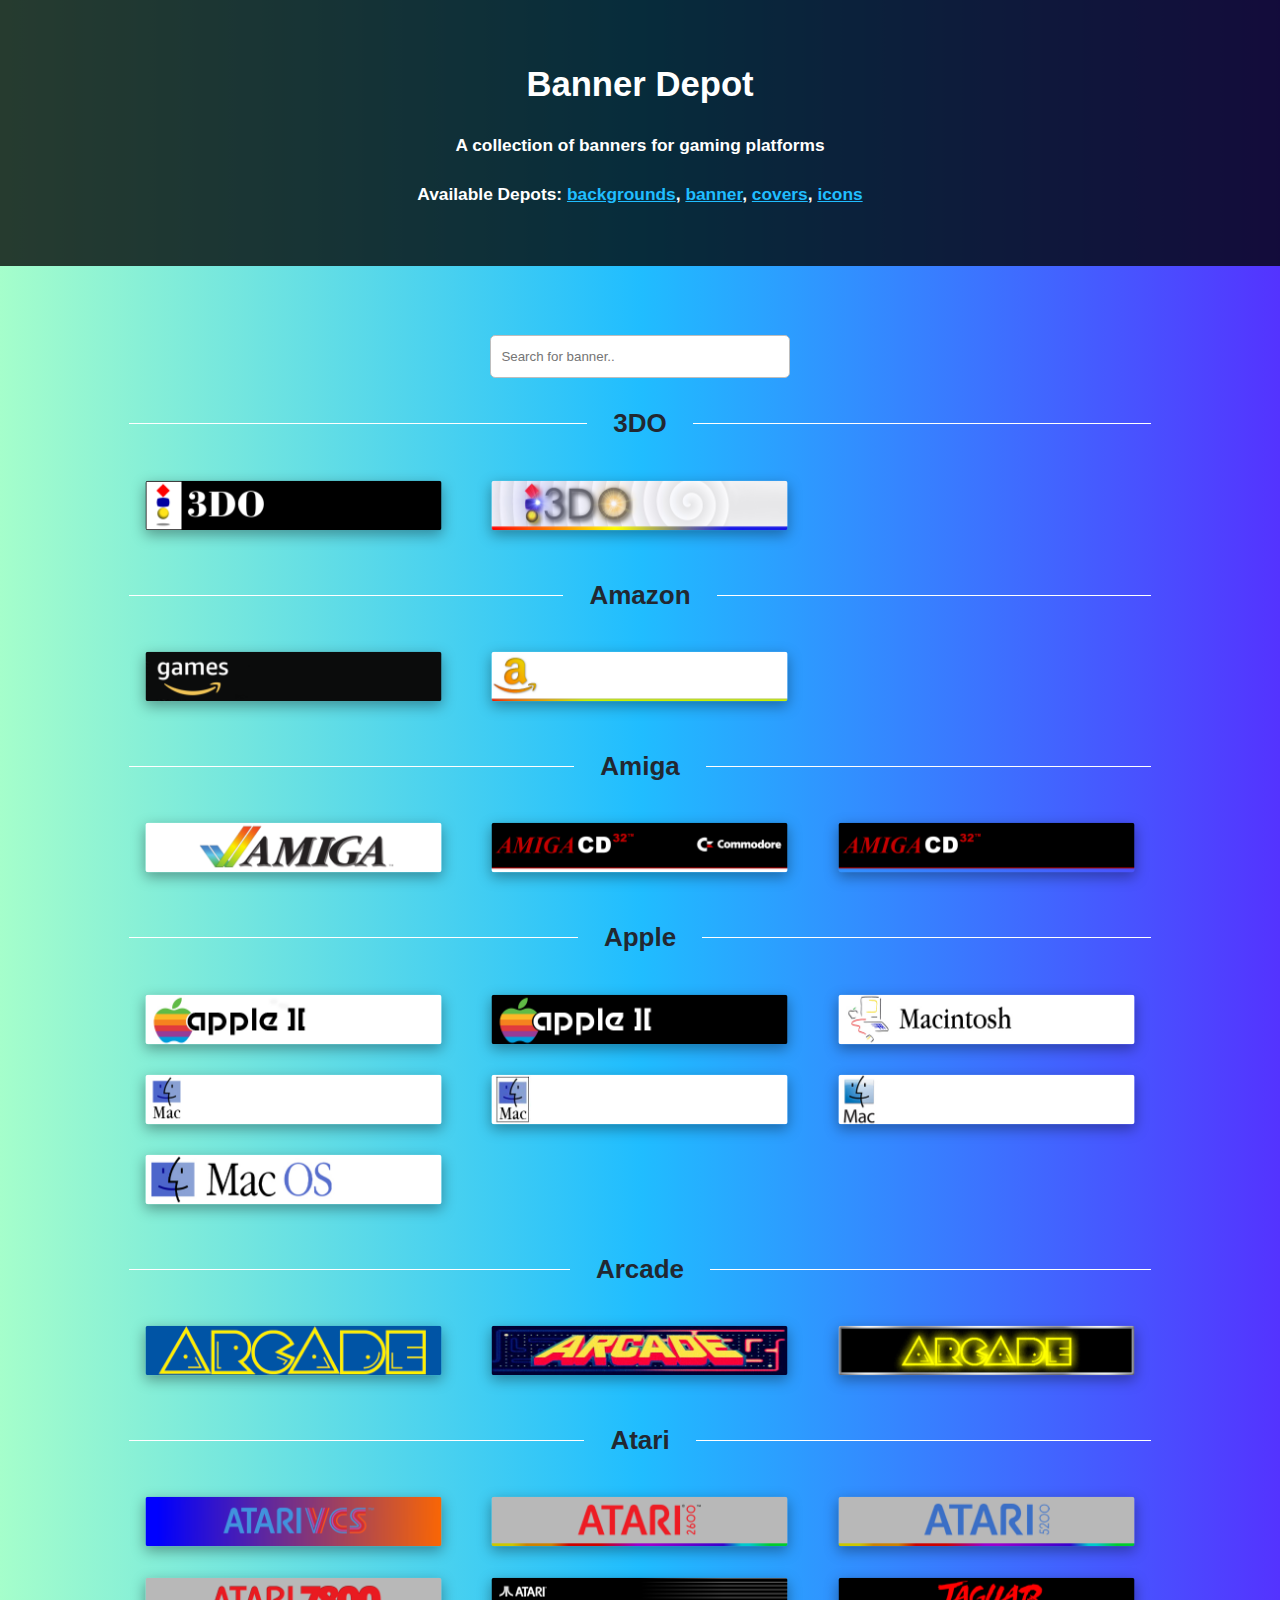
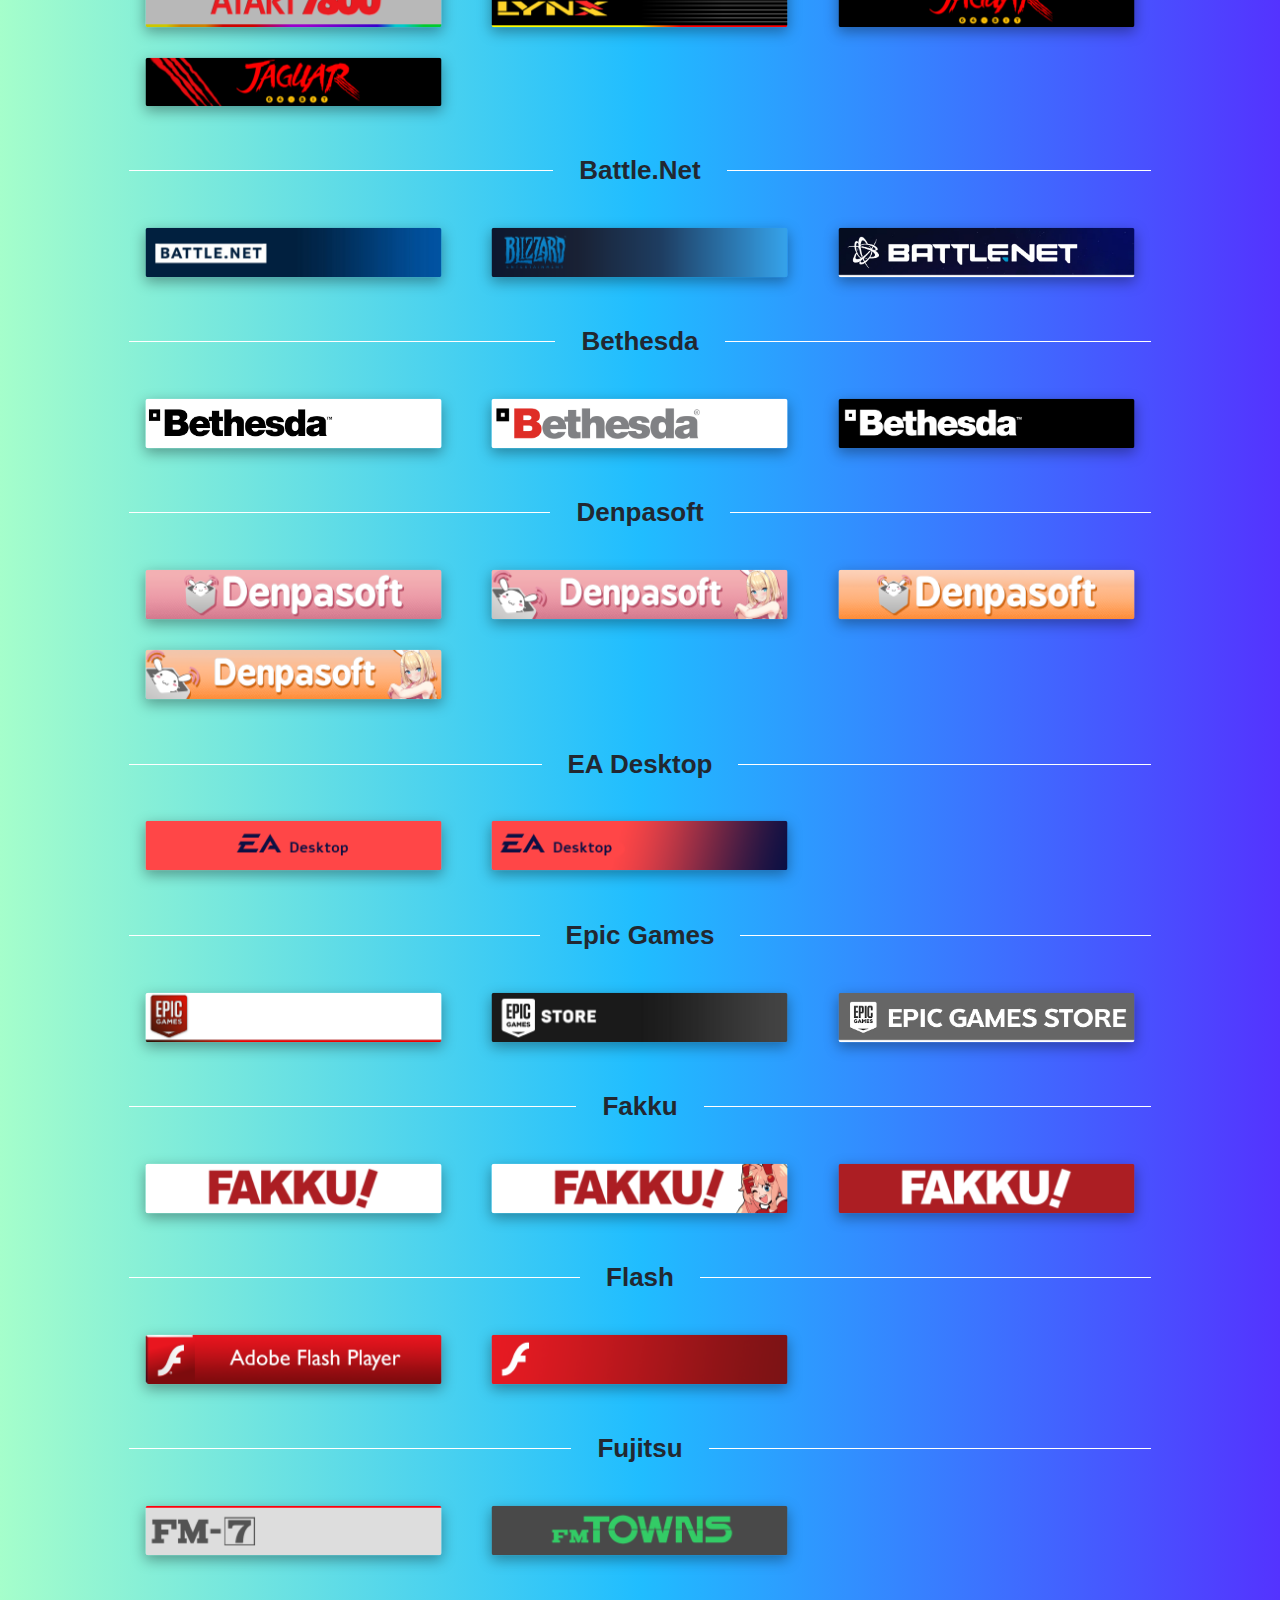
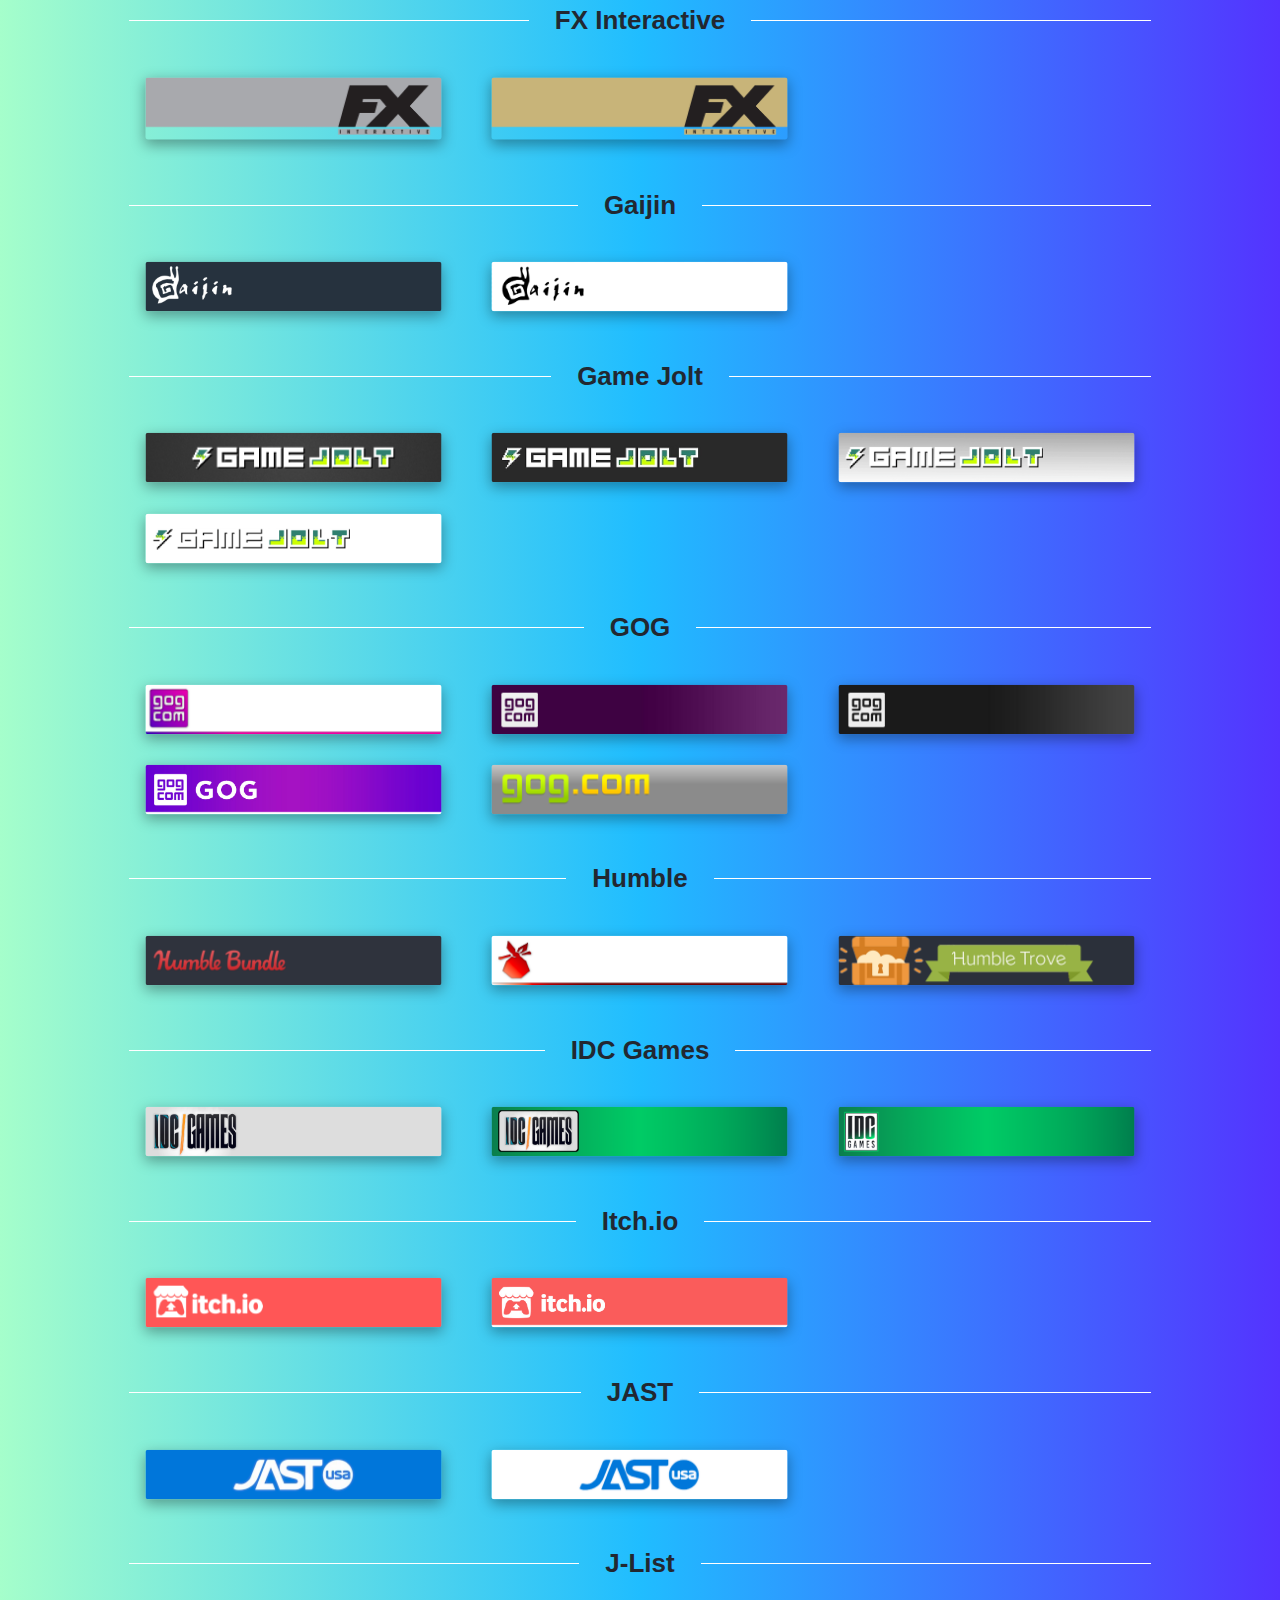
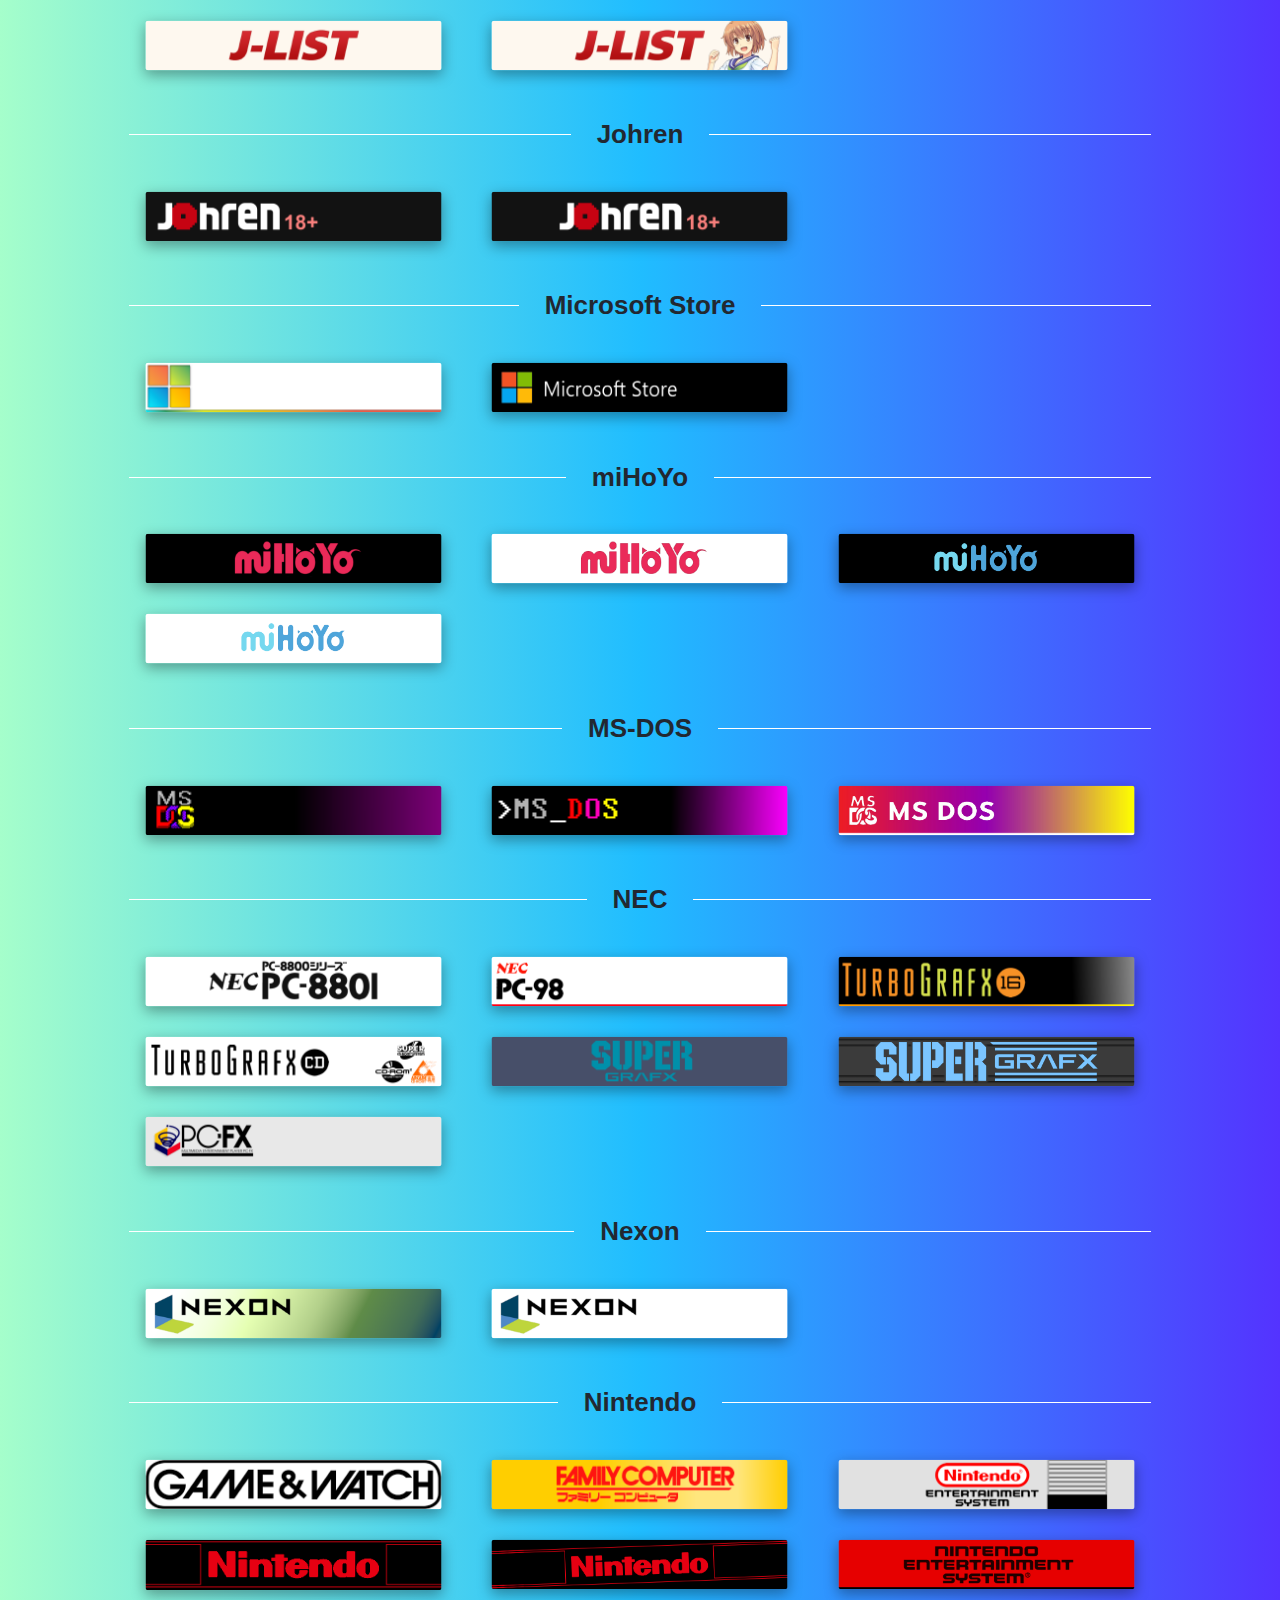
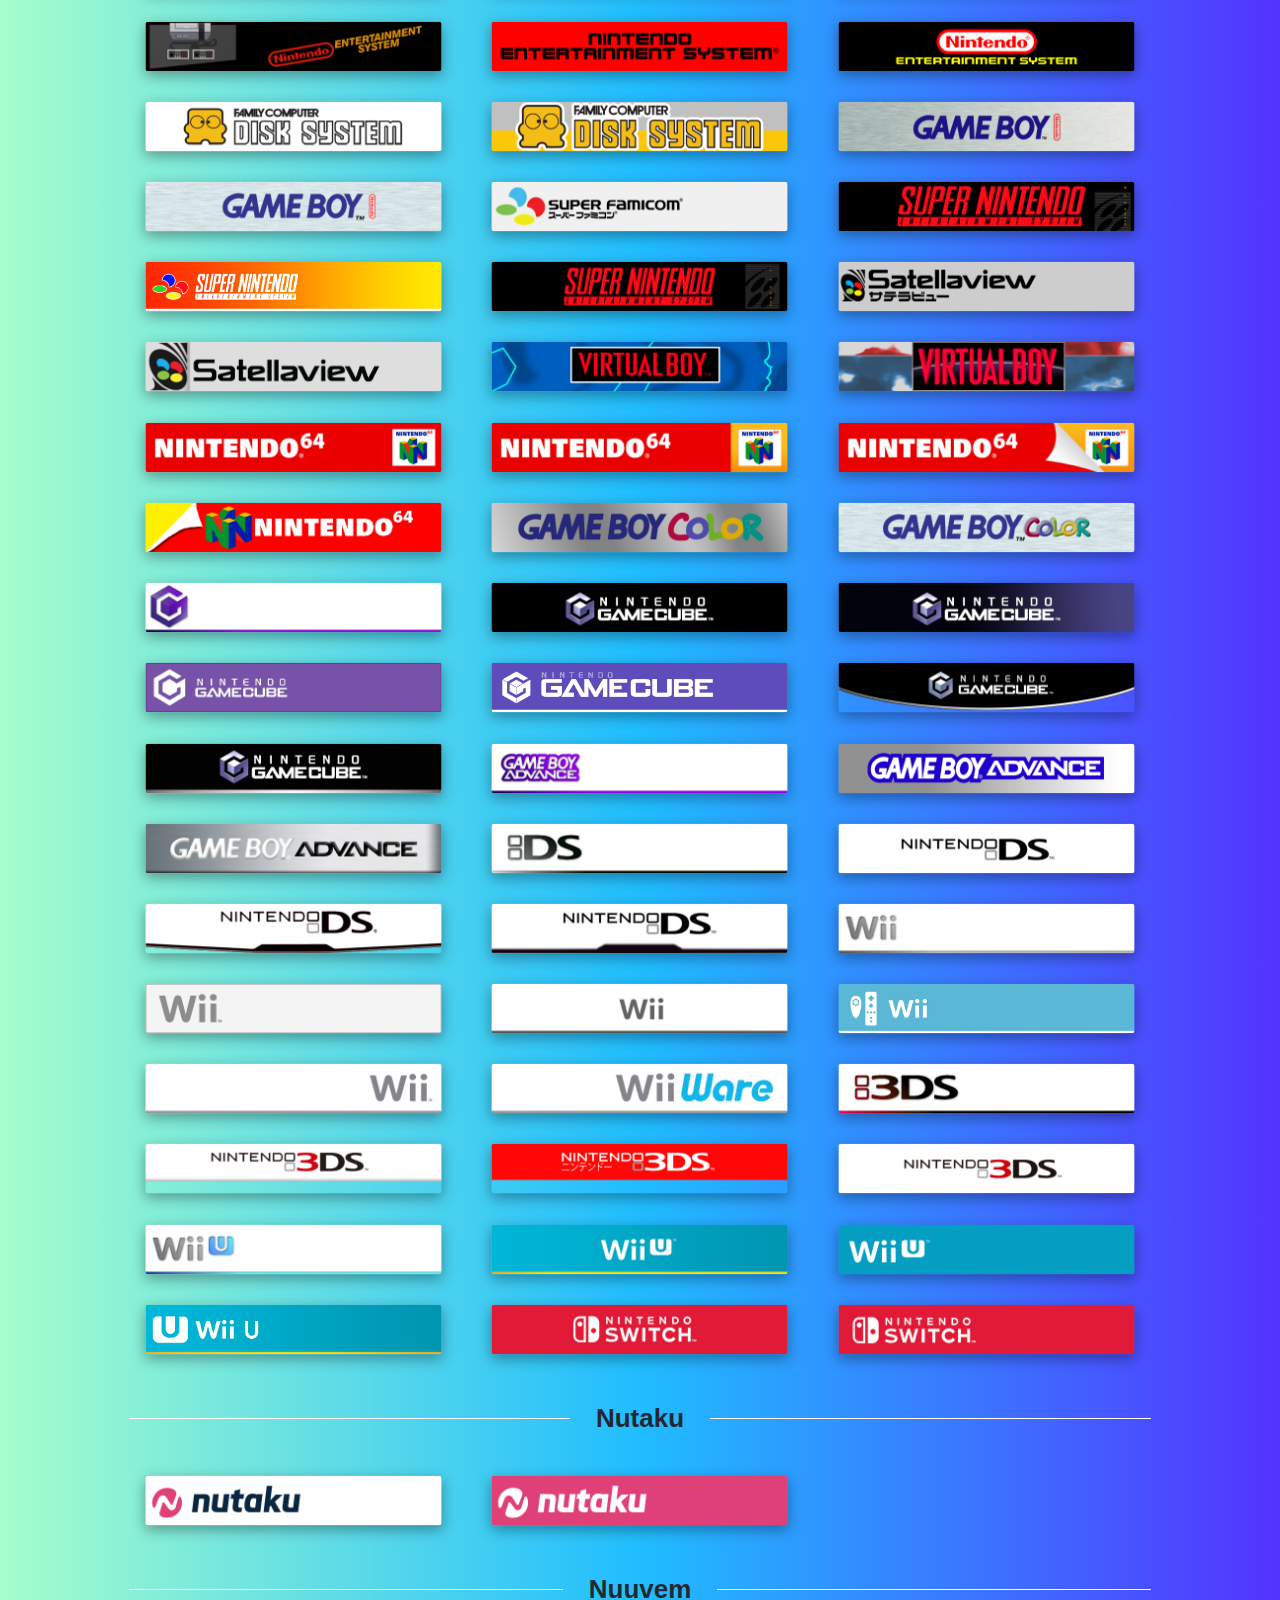
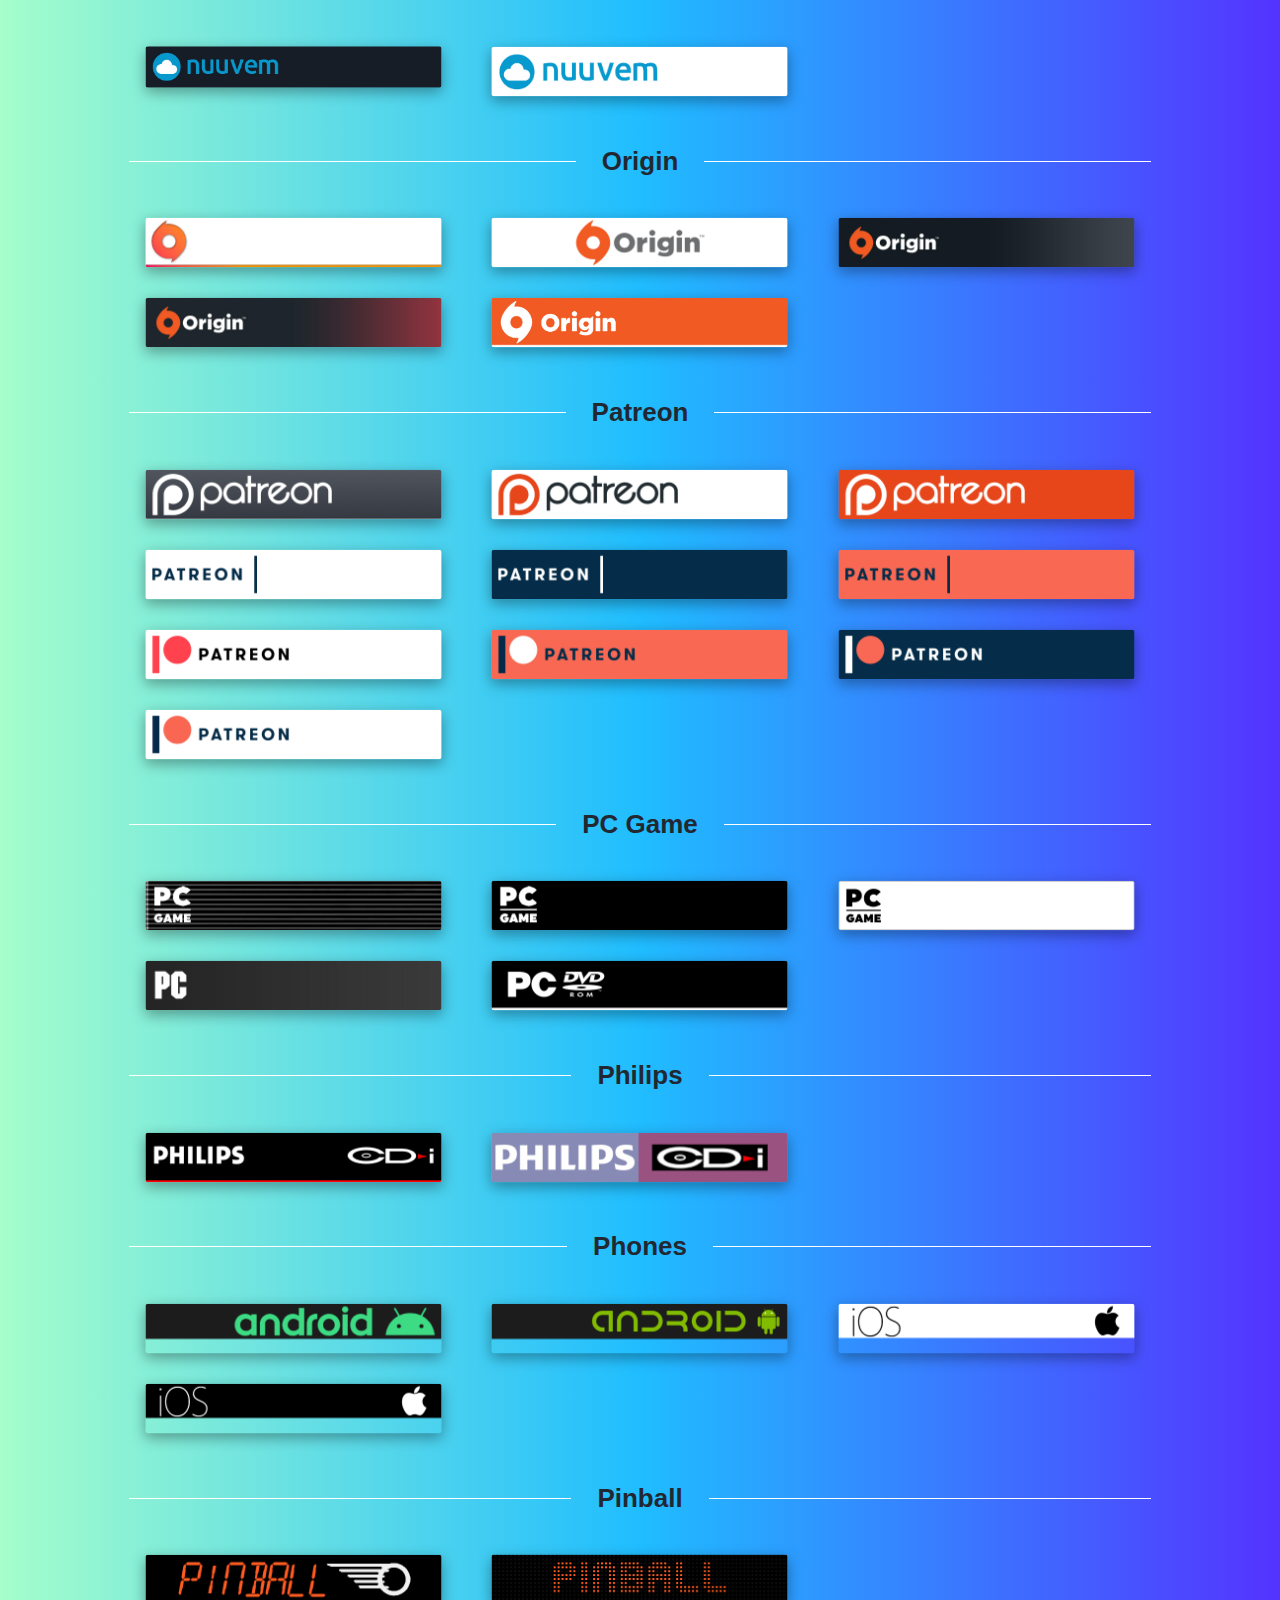
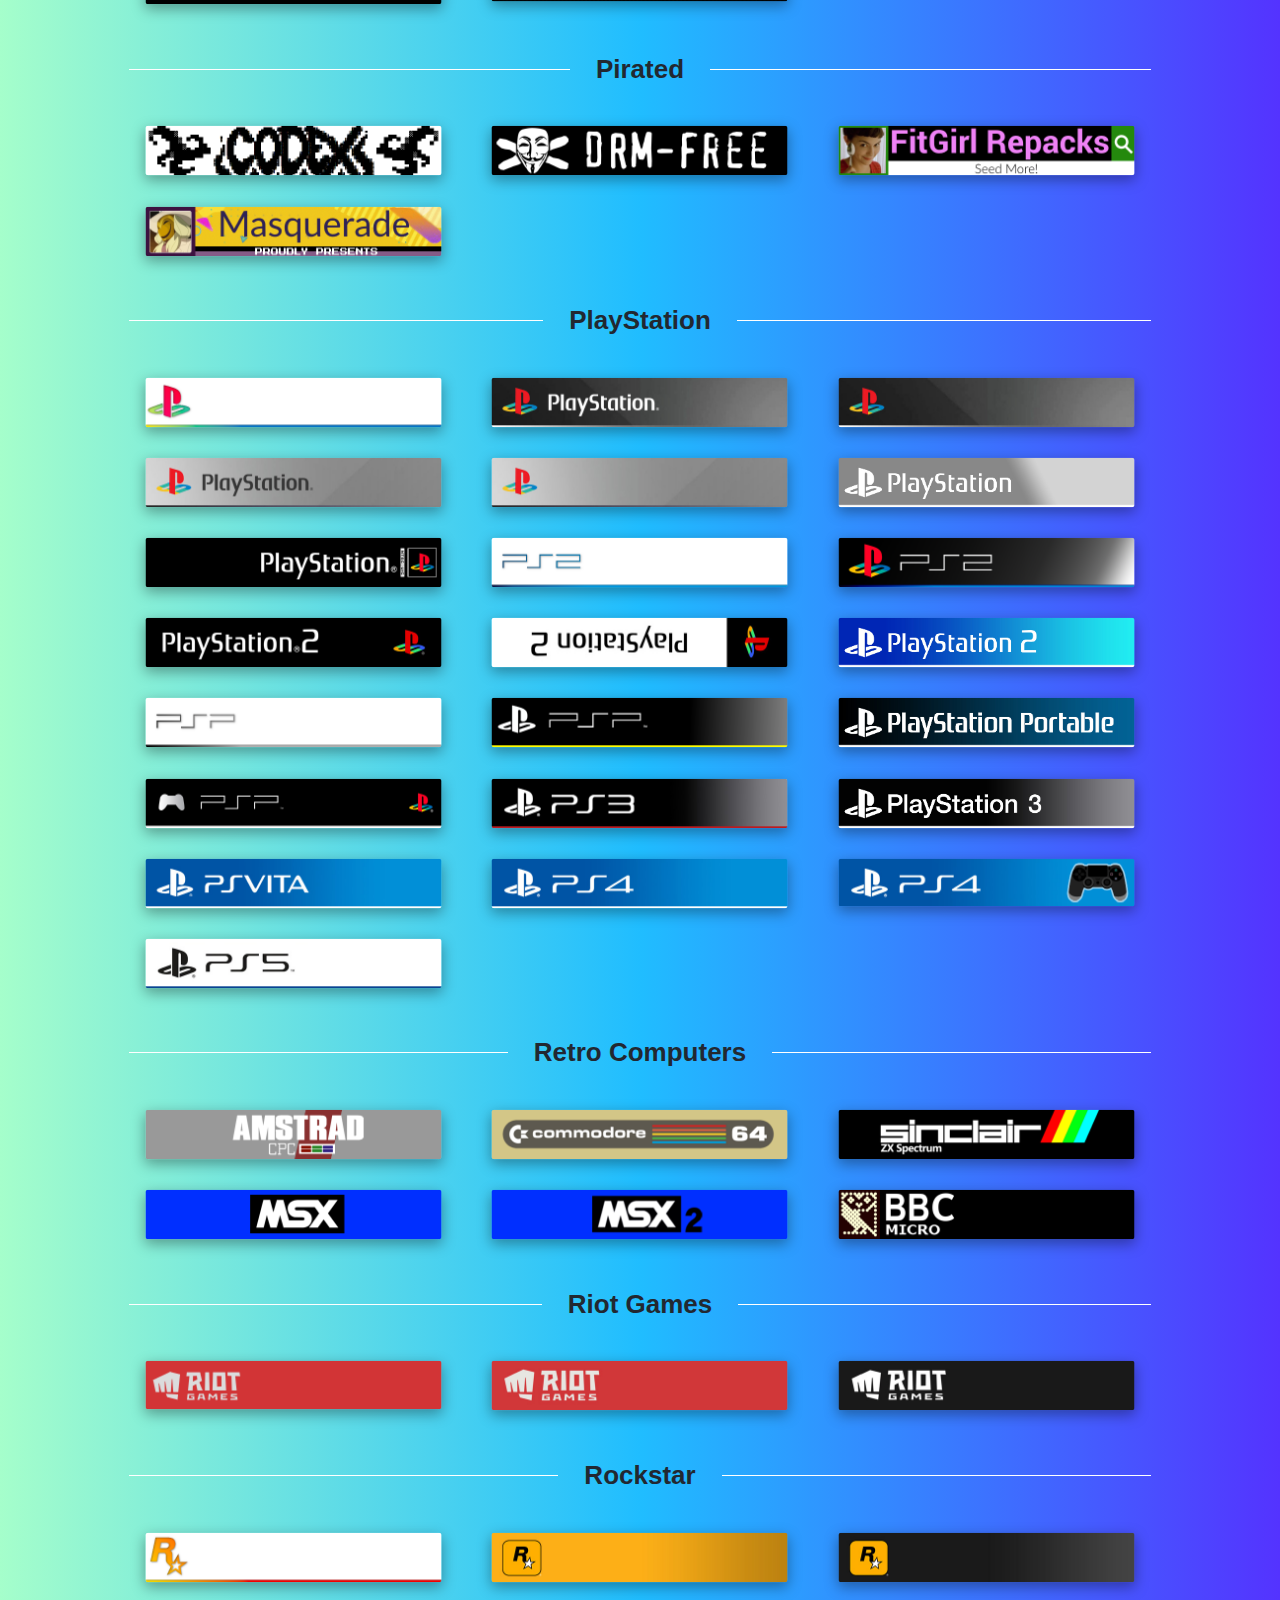
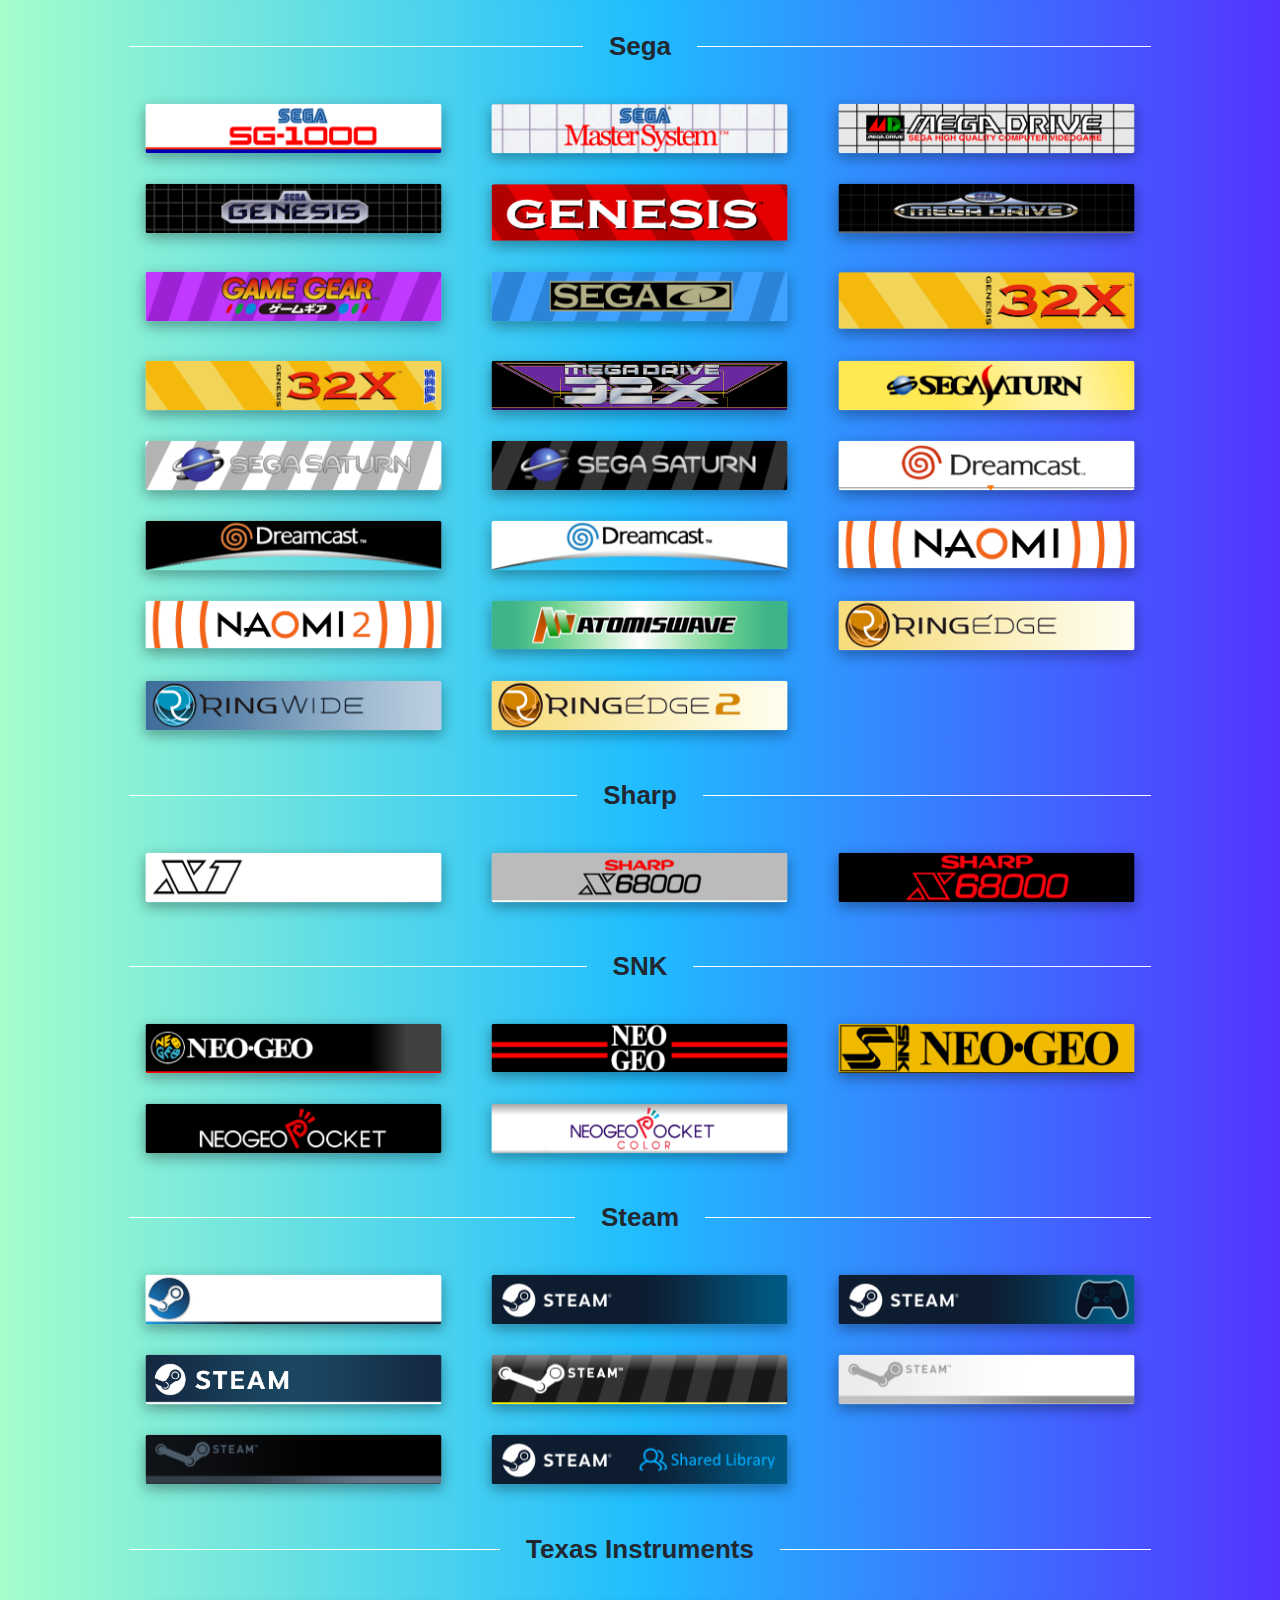
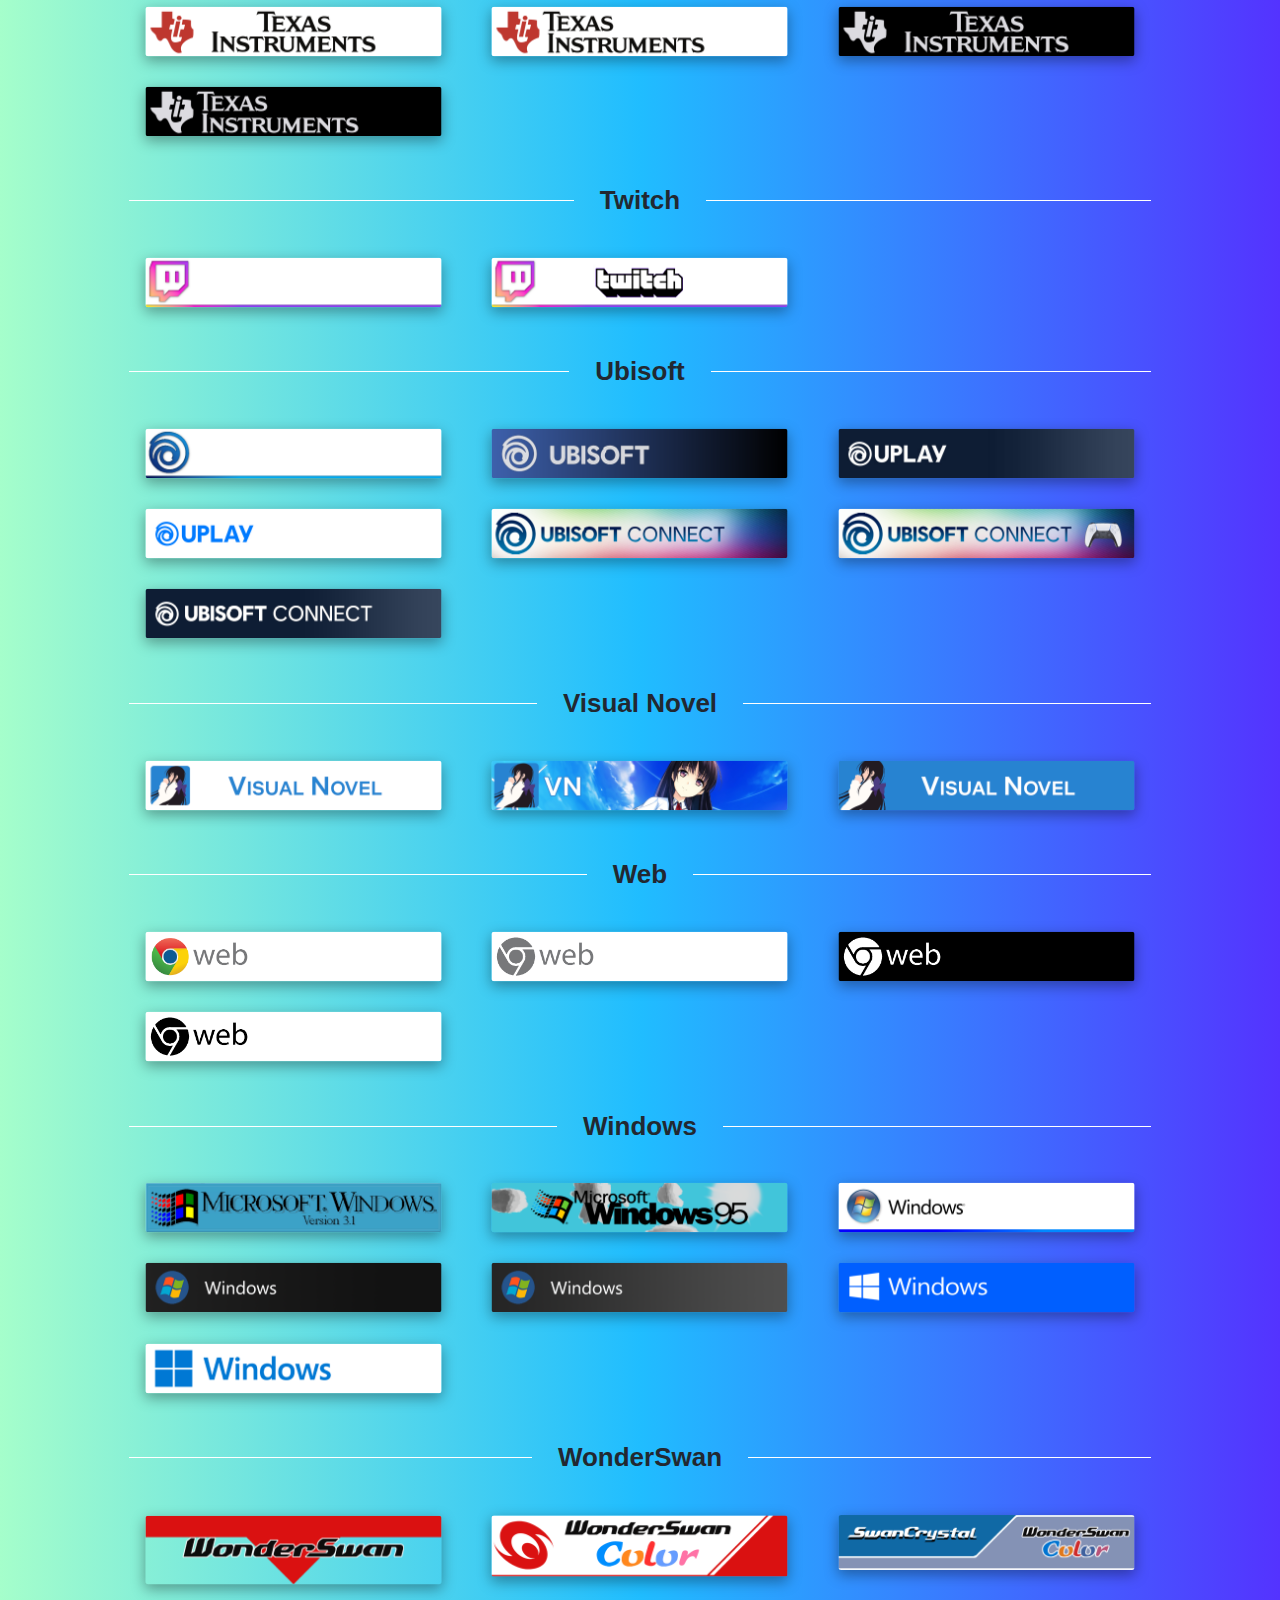
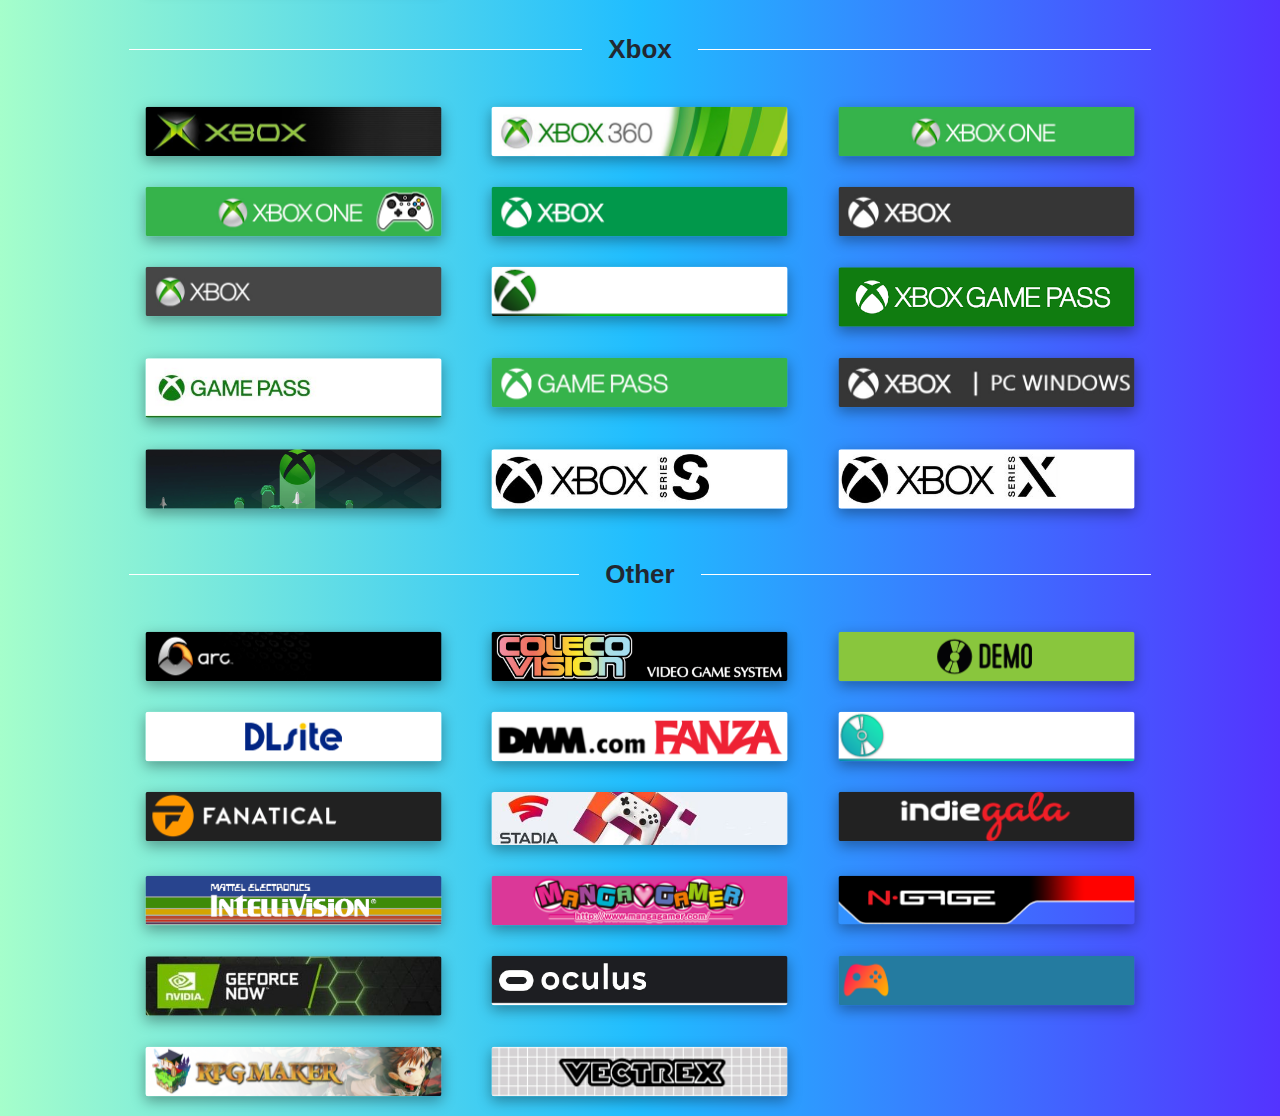
<file: index.html>
<!DOCTYPE html>
<html>

<head>
	<meta charset="utf-8">
	<title>Banner Depot</title>
	<link rel="icon" type="image/png" href="favicon.png" sizes="16x16">
	<link rel="stylesheet" href="style.css">
</head>

<body>

	<header>
		<h1>Banner Depot</h1>
		<h4>A collection of banners for gaming platforms</h4>
		<h4>Available Depots: <a href="index_background.html">backgrounds</a>, <a href="index.html">banner</a>, <a href="index_cover.html">covers</a>, <a href="index_icon.html">icons</a> </h4>
	</header>

	<main>
		<input type="text" id="sb" onkeyup="searchBanner()" placeholder="Search for banner.." title="Type in a name">
		<h2>3DO</h2>
		<div class="grid">
			<div>
				<img src="image/3DO/3DO_Famicomrade.png" alt="3DO" download="AwesomeImage.png">
			</div>
			<div>
				<img src="image/3DO/3DO_Jib.png" alt="3DO">
			</div>
		</div>
		
		<h2>Amazon</h2>
			<div class="grid">
				<div>
					<img src="image/Amazon/Amazon Games_Cromi.png" alt="Amazon Games" download="AwesomeImage.png">
				</div>
				<div>
					<img src="image/Amazon/Amazon Games_dPandl.png" alt="Amazon Games">
				</div>
			</div>
		<h2>Amiga</h2>
		<div class="grid">
			<!-- Generic -->
			<div>
				<img src="image/Amiga/Amiga_Famicomrade.png" alt="Amiga">
			</div>
			<!-- Amiga CD32 (1993) -->
			<div>
				<img src="image/Amiga/Amiga CD 32_DurradonXylles.png" alt="Amiga CD 32">
			</div>
			<div>
				<img src="image/Amiga/Amiga CD 32 (Alt)_DurradonXylles.png" alt="Amiga CD 32">
			</div>
		</div>
		
		<h2>Apple</h2>
		<div class="grid">
			<!-- Apple II (1979) -->
			<div>
				<img src="image/Apple/Apple II_Tycho.jpg" alt="Apple II">
			</div>
			<div>
				<img src="image/Apple/Apple II_Tycho (Alt).jpg" alt="Apple II">
			</div>
			<!-- Macintosh (1984) -->
			<div>
				<img src="image/Apple/Macintosh_Tycho.jpg" alt="Macintosh">
			</div>
			<!-- Mac (1998) -->
			<div>
				<img src="image/Apple/Mac_Tycho.jpg" alt="Mac">
			</div>
			<div>
				<img src="image/Apple/Mac_Tycho (Alt 1).jpg" alt="Mac">
			</div>
			<div>
				<img src="image/Apple/Mac_Tycho (Alt 2).jpg" alt="Mac">
			</div>
			<!-- MacOS (2001) -->
			<div>
				<img src="image/Apple/MacOS_Tycho.jpg" alt="MacOS">
			</div>
		</div>

		<h2>Arcade</h2>
		<div class="grid">
			<div>
				<img src="image/Arcade/Arcade_LaunchBox.png" alt="Arcade">
			</div>
			<div>
				<img src="image/Arcade/Arcade_vannesqn.png" alt="Arcade">
			</div>
			<div>
				<img src="image/Arcade/Arcade_RedPandaPaws.png" alt="Arcade">
			</div>
		</div>

		<h2>Atari</h2>
		<div class="grid">
			<!-- Atari VCS/2600 (1979) -->
			<div>
				<img src="image/Atari/Atari VCS_Famicomrade.png" alt="Atari VCS">
			</div>
			<div>
				<img src="image/Atari/Atari 2600_Famicomrade.png" alt="Atari 2600">
			</div>
			<!-- Atari 5200 (1982) -->
			<div>
				<img src="image/Atari/Atari 5200_Famicomrade.png" alt="Atari 5200">
			</div>
			<!-- Atari 7800 (1984) -->
			<div>
				<img src="image/Atari/Atari 7800_Famicomrade.png" alt="Atari 7800">
			</div>
			<!-- Atari Lynx (1989) -->
			<div>
				<img src="image/Atari/Atari Lynx_Famicomrade.png" alt="Atari Lynx">
			</div>
			<!-- Atari Jaguar (1993) -->
			<div>
				<img src="image/Atari/Atari Jaguar_Famicomrade.png" alt="Atari Jaguar">
			</div>
			<div>
				<img src="image/Atari/Atari Jaguar_Jib.png" alt="Atari Jaguar">
			</div>
		</div>

		<h2>Battle.Net</h2>
		<div class="grid">
			<div>
				<img src="image/Battle.Net/Battle.Net_kersalmassive.jpg" alt="Battle.Net">
			</div>
			<div>
				<img src="image/Battle.Net/Battle.Net_MrRobotjs.png" alt="Battle.Net">
			</div>
			<div>
				<img src="image/Battle.Net/Battle.Net_SeeDborg.jpg" alt="Battle.Net">
			</div>
		</div>
		
		<h2>Bethesda</h2>
		<div class="grid">
			<div>
				<img src="image/Bethesda/Bethesda_tiagops.png" alt="Bethesda">
			</div>
			<div>
				<img src="image/Bethesda/Bethesda_tiagops (Alt).png" alt="Bethesda">
			</div>
			<div>
				<img src="image/Bethesda/Bethesda_tiagops (Alt 2).jpg" alt="Bethesda">
			</div>
		</div>

		<h2>Denpasoft</h2>
		<div class="grid">
			<div>
				<img src="image/Denpasoft/Denpasoft_Nes370.png" alt="Denpasoft">
			</div>
			<div>
				<img src="image/Denpasoft/Denpasoft (Alt)_Nes370.png" alt="Denpasoft">
			</div>
			<div>
				<img src="image/Denpasoft/Denpasoft (Halloween)_Nes370.png" alt="Denpasoft">
			</div>
			<div>
				<img src="image/Denpasoft/Denpasoft (Halloween Alt)_Nes370.png" alt="Denpasoft">
			</div>
		</div>

		<h2>EA Desktop</h2>
		<div class="grid">
			<div>
				<img src="image/EA Desktop/EA Desktop_Kiwib5.png" alt="EA Desktop">
			</div>
			<div>
				<img src="image/EA Desktop/EA Desktop_Kiwib5 (Alt).png" alt="EA Desktop">
			</div>
		</div>

		<h2>Epic Games</h2>
		<div class="grid">
			<div>
				<img src="image/Epic Games Store/Epic Games Store_dPandl.png" alt="Epic Games Store">
			</div>
			<div>
				<img src="image/Epic Games Store/Epic Games Store_kersalmassive.jpg" alt="Epic Games Store">
			</div>
			<div>
				<img src="image/Epic Games Store/Epic Games Store_SeeDborg.jpg" alt="Epic Games Store">
			</div>
		</div>

		<h2>Fakku</h2>
		<div class="grid">
			<div>
				<img src="image/Fakku/Fakku_Nes370.png" alt="Fakku">
			</div>
			<div>
				<img src="image/Fakku/Fakku (Alt)_Nes370.png" alt="Fakku">
			</div>
			<div>
				<img src="image/Fakku/Fakku (Red)_Nes370.png" alt="Fakku">
			</div>
		</div>
		
		<h2>Flash</h2>
		<div class="grid">
			<div>
				<img src="image/Flash/Flash_Nes370.png" alt="Flash">
			</div>
			<div>
				<img src="image/Flash/Flash (Alt)_Nes370.png" alt="Flash">
			</div>
		</div>

		<h2>Fujitsu</h2>
		<div class="grid">
			<!-- FM-7 (1982) -->
			<div>
				<img src="image/Fujitsu/FM-7_Famicomrade.png" alt="FM-7">
			</div>
			<!-- FM Towns (1989) -->
			<div>
				<img src="image/Fujitsu/FM Towns_Famicomrade.png" alt="FM Towns">
			</div>
		</div>

		<h2>FX Interactive</h2>
		<div class="grid">
			<div>
				<img src="image/FX Interactive/FX Interactive_Darthagnon.png" alt="FX Interactive">
			</div>
			<div>
				<img src="image/FX Interactive/FX Interactive (Alt)_Darthagnon.png" alt="FX Interactive">
			</div>
		</div>
		
		<h2>Gaijin</h2>
		<div class="grid">
			<div>
				<img src="image/Gaijin/Gaijin_tiagops.png" alt="Gaijin">
			</div>
			<div>
				<img src="image/Gaijin/Gaijin_tiagops (Alt).png" alt="Gaijin">
			</div>
		</div>
		
		<h2>Game Jolt</h2>
		<div class="grid">
			<div>
				<img src="image/Game Jolt/Game Jolt_tiagops.png" alt="Game Jolt">
			</div>
			<div>
				<img src="image/Game Jolt/Game Jolt_tiagops (Alt).jpg" alt="Game Jolt">
			</div>
			<div>
				<img src="image/Game Jolt/Game Jolt_tiagops (Alt 2).png" alt="Game Jolt">
			</div>
			<div>
				<img src="image/Game Jolt/Game Jolt_tiagops (Alt 3).png" alt="Game Jolt">
			</div>
		</div>

		<h2>GOG</h2>
		<div class="grid">
			<div>
				<img src="image/GOG Store/GOG Store_dPandl.png" alt="GOG Store">
			</div>
			<div>
				<img src="image/GOG Store/GOG Store_kersalmassive.jpg" alt="GOG Store">
			</div>
			<div>
				<img src="image/GOG Store/GOG Store (Alt)_kersalmassive.jpg" alt="GOG Store">
			</div>
			<div>
				<img src="image/GOG Store/GOG Store_SeeDborg.jpg" alt="GOG Store">
			</div>
			<div>
				<img src="image/GOG Store/GOG Store (Classic)_Famicomrade.png" alt="GOG Store">
			</div>
		</div>

		<h2>Humble</h2>
		<div class="grid">
			<div>
				<img src="image/Humble/Humble Bundle_Cromi.png" alt="Humble Bundle">
			</div>
			<div>
				<img src="image/Humble/Humble Bundle_dPandl.png" alt="Humble Bundle">
			</div>
			<div>
				<img src="image/Humble/Humble Trove_Nes370.png" alt="Humble Trove">
			</div>
		</div>
		
		<h2>IDC Games</h2>
		<div class="grid">
			<div>
				<img src="image/IDC Games/IDC Games_tiagops.png" alt="IDC Games">
			</div>
			<div>
				<img src="image/IDC Games/IDC Games_tiagops (Alt).png" alt="IDC Games">
			</div>
			<div>
				<img src="image/IDC Games/IDC Games_tiagops (Alt 2).png" alt="IDC Games">
			</div>
		</div>

		<h2>Itch.io</h2>
		<div class="grid">
			<div>
				<img src="image/Itch.io/Itch.io_Famicomrade.png" alt="Itch.io">
			</div>
			<div>
				<img src="image/Itch.io/Itch.io_SeeDborg.jpg" alt="Itch.io">
			</div>
		</div>

		<h2>JAST</h2>
		<div class="grid">
			<div>
				<img src="image/JAST/JAST USA_Nes370.png" alt="JAST USA">
			</div>
			<div>
				<img src="image/JAST/JAST USA (Alt)_Nes370.png" alt="JAST USA">
			</div>
		</div>

		<h2>J-List</h2>
		<div class="grid">
			<div>
				<img src="image/J-List/J-List_Nes370.png" alt="J-List">
			</div>
			<div>
				<img src="image/J-List/J-List (Alt)_Nes370.png" alt="J-List">
			</div>
		</div>
		
		<h2>Johren</h2>
		<div class="grid">
			<div>
				<img src="image/Johren/Johren_Nes370 (alt).png" alt="Johren">
			</div>
			<div>
				<img src="image/Johren/Johren_Nes370.png" alt="Johren">
			</div>
		</div>

		<h2>Microsoft Store</h2>
		<div class="grid">
			<div>
				<img src="image/Microsoft Store/Microsoft Store_dPandl.png" alt="Microsoft Store">
			</div>
			<div>
				<img src="image/Microsoft Store/Microsoft Store_MrRobotjs.png" alt="Microsoft Store">
			</div>
		</div>

		<h2>miHoYo</h2>
		<div class="grid">
			<div>
				<img src="image/miHoYo/miHoYo_tiagops.png" alt="miHoYo">
			</div>
			<div>
				<img src="image/miHoYo/miHoYo_tiagops (Alt).png" alt="miHoYo">
			</div>
			<div>
				<img src="image/miHoYo/miHoYo_tiagops (Alt 2).png" alt="miHoYo">
			</div>
			<div>
				<img src="image/miHoYo/miHoYo_tiagops (Alt 3).png" alt="miHoYo">
			</div>
		</div>

		<h2>MS-DOS</h2>
		<div class="grid">
			<div>
				<img src="image/MS-DOS/MS-DOS_Famicomrade.png" alt="MS-DOS">
			</div>
			<div>
				<img src="image/MS-DOS/MS-DOS (Alt)_Famicomrade.png" alt="MS-DOS">
			</div>
			<div>
				<img src="image/MS-DOS/MS-DOS_SeeDborg.jpg" alt="MS-DOS">
			</div>
		</div>

		<h2>NEC</h2>
		<div class="grid">
			<!-- PC-8801 (1981) -->
			<div>
				<img src="image/NEC/PC-8801_Famicomrade.png" alt="PC-8801">
			</div>
			<!-- PC-9801 (1982) -->
			<div>
				<img src="image/NEC/PC-9801_Famicomrade.png" alt="PC-9801">
			</div>
			<!-- TurboGrafx-16/PC Engine (1987) -->
			<div>
				<img src="image/NEC/TurboGrafx-16_Famicomrade.png" alt="TurboGrafx-16">
			</div>
			<!-- TurboGrafx-CD (1988) -->
			<div>
				<img src="image/NEC/TurboGrafx-CD_Famicomrade.png" alt="TurboGrafx-CD">
			</div>
			<!-- PC Engine SuperGrafx (1989) -->
			<div>
				<img src="image/NEC/SuperGrafx_Famicomrade.png" alt="SuperGrafx">
			</div>
			<div>
				<img src="image/NEC/SuperGrafx_psimetalify.png" alt="SuperGrafx">
			</div>
			<!-- PC-FX (1994) -->
			<div>
				<img src="image/NEC/PC-FX_Famicomrade.png" alt="PC-FX">
			</div>
		</div>
		
		<h2>Nexon</h2>
		<div class="grid">
			<div>
				<img src="image/Nexon/Nexon_tiagops.png" alt="Nexon">
			</div>
			<div>
				<img src="image/Nexon/Nexon_tiagops (Alt).png" alt="Nexon">
			</div>
		</div>

		<h2>Nintendo</h2>
		<div class="grid">
			<!-- Game & Watch (1980) -->
			<div>
				<img src="image/Nintendo/Game & Watch_sofmarch.png" alt="Game & Watch">
			</div>
			<!-- NES/Famicom (1983) -->
			<div>
				<img src="image/Nintendo/Famicom_Famicomrade.png" alt="Famicom">
			</div>
			<div>
				<img src="image/Nintendo/NES_Famicomrade.png" alt="NES">
			</div>
			<div>
				<img src="image/Nintendo/NES_psimetalify.png" alt="NES">
			</div>
			<div>
				<img src="image/Nintendo/NES (alt)_psimetalify.png" alt="NES">
			</div>
			<div>
				<img src="image/Nintendo/NES_sofmarch.png" alt="NES">
			</div>
			<div>
				<img src="image/Nintendo/NES (Alt)_sofmarch.png" alt="NES">
			</div>
			<div>
				<img src="image/Nintendo/NES_RedPandaPaws.png" alt="NES">
			</div>
			<div>
				<img src="image/Nintendo/NES (alt)_RedPandaPaws.png" alt="NES">
			</div>
			<!-- Famicom Disk System (1986) -->
			<div>
				<img src="image/Nintendo/Famicom Disk System_Famicomrade.png" alt="Famicom Disk System">
			</div>
			<div>
				<img src="image/Nintendo/Famicom Disk System_sofmarch.png" alt="Famicom Disk System">
			</div>
			<!-- Game Boy (1989) -->
			<div>
				<img src="image/Nintendo/Game Boy_kersalmassive.jpg" alt="Game Boy">
			</div>
			<div>
				<img src="image/Nintendo/Game Boy_RedPandaPaws.png" alt="Game Boy">
			</div>
			<!-- SNES/Super Famicom (1990) -->
			<div>
				<img src="image/Nintendo/Super Famicom_Famicomrade.png" alt="Super Famicom">
			</div>
			<div>
				<img src="image/Nintendo/SNES_Famicomrade.png" alt="SNES">
			</div>
			<div>
				<img src="image/Nintendo/SNES_SeeDborg.jpg" alt="SNES">
			</div>
			<div>
				<img src="image/Nintendo/SNES_RedPandaPaws.png" alt="SNES">
			</div>
			<!-- Satellaview (1995) -->
			<div>
				<img src="image/Nintendo/Satellaview_Famicomrade.png" alt="Satellaview">
			</div>
			<div>
				<img src="image/Nintendo/Satellaview_sofmarch.png" alt="Satellaview">
			</div>
			<!-- Virtual Boy (1995) -->
			<div>
				<img src="image/Nintendo/Virtual Boy_Famicomrade.png" alt="Virtual Boy">
			</div>
			<div>
				<img src="image/Nintendo/Virtual Boy_sofmarch.png" alt="Virtual Boy">
			</div>
			<!-- Nintendo 64 (1996) -->
			<div>
				<img src="image/Nintendo/Nintendo 64_kersalmassive.jpg" alt="Nintendo 64">
			</div>
			<div>
				<img src="image/Nintendo/Nintendo 64 (Alt1)_kersalmassive.jpg" alt="Nintendo 64">
			</div>
			<div>
				<img src="image/Nintendo/Nintendo 64 (Alt2)_kersalmassive.jpg" alt="Nintendo 64">
			</div>
			<div>
				<img src="image/Nintendo/Nintendo 64_Famicomrade.png" alt="Nintendo 64">
			</div>
			<!-- Game Boy Color (1998) -->
			<div>
				<img src="image/Nintendo/Game Boy Color_Famicomrade.png" alt="Game Boy Color">
			</div>
			<div>
				<img src="image/Nintendo/Game Boy Color_RedPandaPaws.png" alt="Game Boy Color">
			</div>
			<!-- Nintendo GameCube (2001) -->
			<div>
				<img src="image/Nintendo/Gamecube_dPandl.png" alt="GameCube">
			</div>
			<div>
				<img src="image/Nintendo/Gamecube_theOG123.png" alt="GameCube">
			</div>
			<div>
				<img src="image/Nintendo/Gamecube (Alt)_theOG123.png" alt="GameCube">
			</div>
			<div>
				<img src="image/Nintendo/Gamecube_MrRobotjs.png" alt="GameCube">
			</div>
			<div>
				<img src="image/Nintendo/Gamecube_SeeDborg.jpg" alt="GameCube">
			</div>
			<div>
				<img src="image/Nintendo/Gamecube_DurradonXylles.png" alt="GameCube">
			</div>
			<div>
				<img src="image/Nintendo/Gamecube_sofmarch.png" alt="GameCube">
			</div>
			<!-- Game Boy Advance (2001) -->
			<div>
				<img src="image/Nintendo/Game Boy Advance_dPandl.png" alt="Game Boy Advance">
			</div>
			<div>
				<img src="image/Nintendo/Game Boy Advance_Famicomrade.png" alt="Game Boy Advance">
			</div>
			<div>
				<img src="image/Nintendo/Game Boy Advance_RedPandaPaws.png" alt="Game Boy Advance">
			</div>
			<!-- Nintendo DS (2004) -->
			<div>
				<img src="image/Nintendo/Nintendo DS_dPandl.png" alt="Nintendo DS">
			</div>
			<div>
				<img src="image/Nintendo/Nintendo DS_kersalmassive.jpg" alt="Nintendo DS">
			</div>
			<div>
				<img src="image/Nintendo/Nintendo DS_DurradonXylles.png" alt="Nintendo DS">
			</div>
			<div>
				<img src="image/Nintendo/Nintendo DS_sofmarch.jpg" alt="Nintendo DS">
			</div>
			<!-- Nintendo Wii (2006) -->
			<div>
				<img src="image/Nintendo/Wii_dPandl.png" alt="Wii">
			</div>
			<div>
				<img src="image/Nintendo/Wii_MrRobotjs.png" alt="Wii">
			</div>
			<div>
				<img src="image/Nintendo/Wii_kersalmassive.jpg" alt="Wii">
			</div>
			<div>
				<img src="image/Nintendo/Wii_SeeDborg.jpg" alt="Wii">
			</div>
			<div>
				<img src="image/Nintendo/Wii_RedPandaPaws.png" alt="Wii">
			</div>
			<div>
				<img src="image/Nintendo/Wii Ware_RedPandaPaws.png" alt="Wii Ware">
			</div>
			<!-- Nintendo 3DS (2011) -->
			<div>
				<img src="image/Nintendo/3DS_dPandl.png" alt="3DS">
			</div>
			<div>
				<img src="image/Nintendo/3DS_DurradonXylles.png" alt="3DS">
			</div>
			<div>
				<img src="image/Nintendo/3DS (Alt)_DurradonXylles.png" alt="3DS">
			</div>
			<div>
				<img src="image/Nintendo/3DS_Nes370.png" alt="3DS">
			</div>
			<!-- Nintendo Wii U (2012) -->
			<div>
				<img src="image/Nintendo/Wii U_dPandl.png" alt="Wii U">
			</div>
			<div>
				<img src="image/Nintendo/Wii U_kersalmassive.jpg" alt="Wii U">
			</div>
			<div>
				<img src="image/Nintendo/Wii U_MrRobotjs.jpg" alt="Wii U">
			</div>
			<div>
				<img src="image/Nintendo/Wii U_SeeDborg.jpg" alt="Wii U">
			</div>
			<!-- Nintendo Switch (2017) -->
			<div>
				<img src="image/Nintendo/Nintendo Switch_kersalmassive.jpg" alt="Nintendo Switch">
			</div>
			<div>
				<img src="image/Nintendo/Nintendo Switch_MrRobotjs.jpg" alt="Nintendo Switch">
			</div>
		</div>

		<h2>Nutaku</h2>
		<div class="grid">
			<div>
				<img src="image/Nutaku/Nutaku_tiagops.png" alt="Nutaku">
			</div>
			<div>
				<img src="image/Nutaku/Nutaku_tiagops (Alt).png" alt="Nutaku">
			</div>
		</div>

		<h2>Nuuvem</h2>
		<div class="grid">
			<div>
				<img src="image/Nuuvem/Nuuvem_tiagops.jpg" alt="Nuuvem">
			</div>
			<div>
				<img src="image/Nuuvem/Nuuvem_tiagops (Alt).png" alt="Nuuvem">
			</div>
		</div>

		<h2>Origin</h2>
		<div class="grid">
			<div>
				<img src="image/Origin/Origin_dPandl.png" alt="Origin">
			</div>
			<div>
				<img src="image/Origin/Origin_Famicomrade.png" alt="Origin">
			</div>
			<div>
				<img src="image/Origin/Origin_kersalmassive.jpg" alt="Origin">
			</div>
			<div>
				<img src="image/Origin/Origin (Alt)_kersalmassive.jpg" alt="Origin">
			</div>
			<div>
				<img src="image/Origin/Origin_SeeDborg.jpg" alt="Origin">
			</div>
		</div>

		<h2>Patreon</h2>
		<div class="grid">
			<div>
				<img src="image/Patreon/Patreon_Nes370 (2013).png" alt="Patreon">
			</div>
			<div>
				<img src="image/Patreon/Patreon_Nes370 (2013 alt2).png" alt="Patreon">
			</div>
			<div>
				<img src="image/Patreon/Patreon_Nes370 (2013 alt).png" alt="Patreon">
			</div>
			<div>
				<img src="image/Patreon/Patreon_Nes370 (2017).png" alt="Patreon">
			</div>
			<div>
				<img src="image/Patreon/Patreon_Nes370 (2017 alt).png" alt="Patreon">
			</div>
			<div>
				<img src="image/Patreon/Patreon_Nes370 (2017 alt2).png" alt="Patreon">
			</div>
			<div>
				<img src="image/Patreon/Patreon_Nes370.png" alt="Patreon">
			</div>
			<div>
				<img src="image/Patreon/Patreon_Nes370 (alt2).png" alt="Patreon">
			</div>
			<div>
				<img src="image/Patreon/Patreon_Nes370 (alt3).png" alt="Patreon">
			</div>
			<div>
				<img src="image/Patreon/Patreon_Nes370 (alt1).png" alt="Patreon">
			</div>
		</div>

		<h2>PC Game</h2>
		<div class="grid">
			<div>
				<img src="image/PC Game/PC Game_eminaguil.png" alt="PC Game">
			</div>
			<div>
				<img src="image/PC Game/PC Game_Famicomrade.png" alt="PC Game">
			</div>
			<div>
				<img src="image/PC Game/PC Game_MrRobotjs.png" alt="PC Game">
			</div>
			<div>
				<img src="image/PC Game/PC Game_kersalmassive.jpg" alt="PC Game">
			</div>
			<div>
				<img src="image/PC Game/PC DVD-ROM_RedPandaPaws.png" alt="PC DVD-ROM Game">
			</div>
		</div>

		<h2>Philips</h2>
		<div class="grid">
			<div>
				<img src="image/Philips/CD-i_Famicomrade.png" alt="CD-i">
			</div>
			<div>
				<img src="image/Philips/CD-i_sofmarch.png" alt="CD-i">
			</div>
		</div>

		<h2>Phones</h2>
		<div class="grid">
			<div>
				<img src="image/Phones/Android_DurradonXylles.png" alt="Android">
			</div>
			<div>
				<img src="image/Phones/Android (Classic)_DurradonXylles.png" alt="Android">
			</div>
			<div>
				<img src="image/Phones/iOS_DurradonXylles.png" alt="iOS">
			</div>
			<div>
				<img src="image/Phones/iOS (Alt)_DurradonXylles.png" alt="iOS">
			</div>
		</div>

		<h2>Pinball</h2>
		<div class="grid">
			<div>
				<img src="image/Pinball/Pinball_sofmarch.png" alt="Pinball">
			</div>
			<div>
				<img src="image/Pinball/Pinball (Alt)_sofmarch.png" alt="Pinball">
			</div>
		</div>

		<h2>Pirated</h2>
		<div class="grid">
			<div>
				<img src="image/Pirated/CODEX_Darthagnon.png" alt="CODEX">
			</div>
			<div>
				<img src="image/Pirated/DRM-Free_Darthagnon.png" alt="DRM-Free">
			</div>
			<div>
				<img src="image/Pirated/FitGirl Repacks_Darthagnon.png" alt="FitGirl Repacks">
			</div>
			<div>
				<img src="image/Pirated/Masquerade Repacks_Darthagnon.png" alt="Masquerade Repacks">
			</div>
		</div>

		<h2>PlayStation</h2>
		<div class="grid">
			<!-- PlayStation (1995) -->
			<div>
				<img src="image/Playstation/PSX_dPandl.png" alt="PSX">
			</div>
			<div>
				<img src="image/Playstation/PSX_kersalmassive.jpg" alt="PSX">
			</div>
			<div>
				<img src="image/Playstation/PSX (NoName)_kersalmassive.jpg" alt="PSX">
			</div>
			<div>
				<img src="image/Playstation/PSX (Alt)_kersalmassive.jpg" alt="PSX">
			</div>
			<div>
				<img src="image/Playstation/PSX (Alt-NoName)_kersalmassive.jpg" alt="PSX">
			</div>
			<div>
				<img src="image/Playstation/PSX_SeeDborg.jpg" alt="PSX">
			</div>
			<div>
				<img src="image/Playstation/PSX_RedPandaPaws.png" alt="PSX">
			</div>
			<!-- PlayStation 2 (2000) -->
			<div>
				<img src="image/Playstation/PS2_dPandl.png" alt="PS2">
			</div>
			<div>
				<img src="image/Playstation/PS2_GeorgeV.png" alt="PS2">
			</div>
			<div>
				<img src="image/Playstation/PS2_MrRobotjs.jpg" alt="PS2">
			</div>
			<div>
				<img src="image/Playstation/PS2_psimetalify.jpg" alt="PS2">
			</div>
			<div>
				<img src="image/Playstation/PS2_SeeDborg.jpg" alt="PS2">
			</div>
			<!-- PlayStation Portable (2004) -->
			<div>
				<img src="image/Playstation/PSP_dPandl.png" alt="PSP">
			</div>
			<div>
				<img src="image/Playstation/PSP_Famicomrade.png" alt="PSP">
			</div>
			<div>
				<img src="image/Playstation/PSP_SeeDborg.jpg" alt="PSP">
			</div>
			<div>
				<img src="image/Playstation/PSP_RedPandaPaws.png" alt="PSP">
			</div>
			<!-- PlayStation 3 (2006) -->
			<div>
				<img src="image/Playstation/PS3_kersalmassive.jpg" alt="PS3">
			</div>
			<div>
				<img src="image/Playstation/PS3_SeeDborg.jpg" alt="PS3">
			</div>
			<!-- PlayStation Vita (2011) -->
			<div>
				<img src="image/Playstation/PS Vita_kersalmassive.jpg" alt="PS Vita">
			</div>
			<!-- PlayStation 4 (2013) -->
			<div>
				<img src="image/Playstation/PS4_kersalmassive.jpg" alt="PS4">
			</div>
			<div>
				<img src="image/Playstation/PS4_gregnator.png" alt="PS4">
			</div>
			<!-- PlayStation 5 (2020) -->
			<div>
				<img src="image/Playstation/PS5_kersalmassive.jpg" alt="PS5">
			</div>
		</div>

		<h2>Retro Computers</h2>
		<div class="grid">
			<div>
				<img src="image/Retro Computers/Amstrad CPC_Famicomrade.png" alt="Amstrad CPC">
			</div>
			<div>
				<img src="image/Retro Computers/Commodore 64_Famicomrade.png" alt="Commodore 64">
			</div>
			<div>
				<img src="image/Retro Computers/ZX Spectrum_Famicomrade.png" alt="ZX Spectrum">
			</div>
			<div>
				<img src="image/Retro Computers/MSX_Famicomrade.png" alt="MSX">
			</div>
			<div>
				<img src="image/Retro Computers/MSX2_Famicomrade.png" alt="MSX2">
			</div>
			<div>
				<img src="image/Retro Computers/BBC Micro_Famicomrade.png" alt="BBC Micro">
			</div>
		</div>
		
		<h2>Riot Games</h2>
		<div class="grid">
			<div>
				<img src="image/Riot Games/Riot Games_gtgcafe.png" alt="Riot Games">
			</div>
			<div>
				<img src="image/Riot Games/Riot Games_kersalmassive.jpg" alt="Riot Games">
			</div>
			<div>
				<img src="image/Riot Games/Riot Games (Alt)_kersalmassive.jpg" alt="Riot Games">
			</div>
		</div>

		<h2>Rockstar</h2>
		<div class="grid">
			<div>
				<img src="image/Rockstar/Rockstar Launcher_dPandl.png" alt="Rockstar">
			</div>
			<div>
				<img src="image/Rockstar/Rockstar Launcher_kersalmassive.jpg" alt="Rockstar">
			</div>
			<div>
				<img src="image/Rockstar/Rockstar Launcher (Alt)_kersalmassive.jpg" alt="Rockstar">
			</div>
		</div>

		<h2>Sega</h2>
		<div class="grid">
			<!-- SG-1000 (1983) -->
			<div>
				<img src="image/Sega/SG-1000_Famicomrade.png" alt="SG-1000">
			</div>
			<!-- Master System (1985) -->
			<div>
				<img src="image/Sega/Master System_Famicomrade.png" alt="Master System">
			</div>
			<!-- Mega Drive/Genesis (1988) -->
			<div>
				<img src="image/Sega/Mega Drive_Famicomrade.png" alt="Mega Drive">
			</div>
			<div>
				<img src="image/Sega/Genesis_Famicomrade.png" alt="Genesis">
			</div>
			<div>
				<img src="image/Sega/Genesis_Jib.png" alt="Genesis">
			</div>
			<div>
				<img src="image/Sega/Mega Drive_kersalmassive.jpg" alt="Mega Drive">
			</div>
			<!-- Game Gear (1990) -->
			<div>
				<img src="image/Sega/Game Gear_Famicomrade.png" alt="Game Gear">
			</div>
			<!-- Sega CD (1991) -->
			<div>
				<img src="image/Sega/Sega CD_Famicomrade.png" alt="Sega CD">
			</div>
			<!-- Sega Pico (1993) -->
			<!-- 32X (1994) -->
			<div>
				<img src="image/Sega/32X_Jib.png" alt="Sega Saturn">
			</div>
			<div>
				<img src="image/Sega/32X_sofmarch.png" alt="32X">
			</div>
			<div>
				<img src="image/Sega/32x_psimetalify.png" alt="Mega Drive 32x">
			</div>
			<!-- Sega Saturn (1994) -->
			<div>
				<img src="image/Sega/Sega Saturn_Famicomrade.png" alt="Sega Saturn">
			</div>
			<div>
				<img src="image/Sega/Sega Saturn (Alt1)_Famicomrade.png" alt="Sega Saturn">
			</div>
			<div>
				<img src="image/Sega/Sega Saturn (Alt2)_Famicomrade.png" alt="Sega Saturn">
			</div>
			<!-- Dreamcast (1998) -->
			<div>
				<img src="image/Sega/Dreamcast_Famicomrade.png" alt="Dreamcast">
			</div>
			<div>
				<img src="image/Sega/Dreamcast_DurradonXylles.png" alt="Dreamcast">
			</div>
			<div>
				<img src="image/Sega/Dreamcast (Alt)_DurradonXylles.png" alt="Dreamcast">
			</div>
			<!-- Sega NAOMI (1998) -->
			<div>
				<img src="image/Sega/Naomi_Jib.png" alt="Naomi">
			</div>
			<div>
				<img src="image/Sega/Naomi 2_Jib.png" alt="Naomi 2">
			</div>
			<!-- Atomiswave (2003) -->
			<div>
				<img src="image/Sega/Atomiswave_Jib.png" alt="Atomiswave">
			</div>
			<!-- RingEdge (2009) -->
			<div>
				<img src="image/Sega/RingEdge_Nes370.png" alt="RingEdge">
			</div>
			<!-- RingWide (2009) -->
			<div>
				<img src="image/Sega/RingWide_Nes370.png" alt="RingWide">
			</div>
			<!-- RingEdge 2 (2012) -->
			<div>
				<img src="image/Sega/RingEdge 2_Nes370.png" alt="RingEdge 2">
			</div>
		</div>

		<h2>Sharp</h2>
		<div class="grid">
			<div>
				<img src="image/Sharp/X1_Famicomrade.png" alt="X1">
			</div>
			<div>
				<img src="image/Sharp/X68000_Famicomrade.png" alt="X68000">
			</div>
			<div>
				<img src="image/Sharp/X68000_Nes370.png" alt="X68000">
			</div>
		</div>

		<h2>SNK</h2>
		<div class="grid">
			<div>
				<img src="image/SNK/Neo Geo_Famicomrade.png" alt="Neo Geo">
			</div>
			<div>
				<img src="image/SNK/Neo Geo_Jib.png" alt="Neo Geo">
			</div>
			<div>
				<img src="image/SNK/Neo-Geo_psimetalify.png" alt="SNK Neo-Geo">
			</div>
			<div>
				<img src="image/SNK/Neo Geo Pocket_Famicomrade.png" alt="Neo Geo Pocket">
			</div>
			<div>
				<img src="image/SNK/Neo Geo Pocket Color_Famicomrade.png" alt="Neo Geo Pocket Color">
			</div>
		</div>

		<h2>Steam</h2>
		<div class="grid">
			<div>
				<img src="image/Steam/Steam_dPandl.png" alt="Steam">
			</div>
			<div>
				<img src="image/Steam/Steam_kersalmassive.jpg" alt="Steam">
			</div>
			<div>
				<img src="image/Steam/Steam_Gregnator.png" alt="Steam">
			</div>
			<div>
				<img src="image/Steam/Steam_SeeDborg.jpg" alt="Steam">
			</div>
			<div>
				<img src="image/Steam/Steam (Classic)_Famicomrade.png" alt="Steam">
			</div>
			<div>
				<img src="image/Steam/Steam_DurradonXylles.png" alt="Steam">
			</div>
			<div>
				<img src="image/Steam/Steam (Alt)_DurradonXylles.png" alt="Steam">
			</div>
			<div>
				<img src="image/Steam/Steam Shared Library_RedPandaPaws.png" alt="Steam">
			</div>
		</div>

		<h2>Texas Instruments</h2>
		<div class="grid">
			<div>
				<img src="image/Texas Instruments/Texas Instruments_Nes370.png" alt="Texas Instruments">
			</div>
			<div>
				<img src="image/Texas Instruments/Texas Instruments (Alt 1)_Nes370.png" alt="Texas Instruments">
			</div>
			<div>
				<img src="image/Texas Instruments/Texas Instruments (Alt 2)_Nes370.png" alt="Texas Instruments">
			</div>
			<div>
				<img src="image/Texas Instruments/Texas Instruments (Alt 3)_Nes370.png" alt="Texas Instruments">
			</div>
		</div>

		<h2>Twitch</h2>
		<div class="grid">
			<div>
				<img src="image/Twitch/Twitch_dPandl.png" alt="Twitch">
			</div>
			<div>
				<img src="image/Twitch/Twitch_eminaguil.png" alt="Twitch">
			</div>
		</div>

		<h2>Ubisoft</h2>
		<div class="grid">
			<div>
				<img src="image/Ubisoft/Ubisoft_dPandl.png" alt="Ubisoft">
			</div>
			<div>
				<img src="image/Ubisoft/Ubisoft_vverb.png" alt="Ubisoft">
			</div>
			<div>
				<img src="image/Ubisoft/UPlay_kersalmassive.jpg" alt="UPlay">
			</div>
			<div>
				<img src="image/Ubisoft/UPlay_Nes370.png" alt="UPlay">
			</div>
			<div>
				<img src="image/Ubisoft/Ubisoft Connect_Gregnator.png" alt="Ubisoft Connect">
			</div>
			<div>
				<img src="image/Ubisoft/Ubisoft Connect (Alt)_Gregnator.png" alt="Ubisoft Connect">
			</div>
			<div>
				<img src="image/Ubisoft/Ubisoft Connect_joyrider3774.png" alt="Ubisoft Connect">
			</div>
		</div>
		
		<h2>Visual Novel</h2>
		<div class="grid">
			<div>
				<img src="image/Visual Novel/Visual Novel_Demouser.png" alt="Visual Novel">
			</div>
			<div>
				<img src="image/Visual Novel/Visual Novel_Demouser (Alt).png" alt="Visual Novel">
			</div>
			<div>
				<img src="image/Visual Novel/Visual Novel_Demouser (Alt 2).png" alt="Visual Novel">
			</div>
		</div>
		
		<h2>Web</h2>
		<div class="grid">
			<div>
				<img src="image/Web/Web_tiagops.png" alt="Web">
			</div>
			<div>
				<img src="image/Web/Web_tiagops (Alt).png" alt="Web">
			</div>
			<div>
				<img src="image/Web/Web_tiagops (Alt 2).png" alt="Web">
			</div>
			<div>
				<img src="image/Web/Web_tiagops (Alt 3).png" alt="Web">
			</div>
		</div>

		<h2>Windows</h2>
		<div class="grid">
			<!-- Win 3.1 (1992) -->
			<div>
				<img src="image/Windows/Windows 3.1_sofmarch.png" alt="Windows">
			</div>
			<!-- Win 95 (1995) -->
			<div>
				<img src="image/Windows/Windows 95_Famicomrade.png" alt="Windows">
			</div>
			<!-- Win XP/Vista/7 (2001) -->
			<div>
				<img src="image/Windows/Windows (Classic)_Famicomrade.png" alt="Windows">
			</div>
			<div>
				<img src="image/Windows/Windows_morgenman.png" alt="Windows">
			</div>
			<div>
				<img src="image/Windows/Windows (Alt)_morgenman.png" alt="Windows">
			</div>
			<!-- Win 8/10 (2012) -->
			<div>
				<img src="image/Windows/Windows_Famicomrade.png" alt="Windows">
			</div>
			<!-- Win 11 (2021) -->
			<div>
				<img src="image/Windows/Windows_MikeCross.png" alt="Windows">
			</div>
		</div>

		<h2>WonderSwan</h2>
		<div class="grid">
			<div>
				<img src="image/WonderSwan/WonderSwan_DurradonXylles.png" alt="WonderSwan">
			</div>
			<div>
				<img src="image/WonderSwan/WonderSwan Color_DurradonXylles.png" alt="WonderSwan Color">
			</div>
			<div>
				<img src="image/WonderSwan/WonderSwan Crystal_DurradonXylles.png" alt="WonderSwan Crystal">
			</div>
		</div>

		<h2>Xbox</h2>
		<div class="grid">
			<!-- Xbox (2001) -->
			<div>
				<img src="image/Xbox/OG Xbox_kersalmassive.jpg" alt="OG Xbox">
			</div>
			<!-- Xbox 360 (2005) -->
			<div>
				<img src="image/Xbox/Xbox 360_kersalmassive.jpg" alt="Xbox 360">
			</div>
			<!-- Xbox One (2013), Xbox One S (2016), Xbox One X (2017) -->
			<div>
				<img src="image/Xbox/Xbox One_kersalmassive.jpg" alt="Xbox One">
			</div>
			<div>
				<img src="image/Xbox/Xbox One_Gregnator.png" alt="Xbox One">
			</div>
			<div>
				<img src="image/Xbox/Xbox One_MrRobotjs.jpg" alt="Xbox One">
			</div>
			<div>
				<img src="image/Xbox/Xbox One (Alt)_MrRobotjs.jpg" alt="Xbox One">
			</div>
			<div>
				<img src="image/Xbox/Xbox_kersalmassive.jpg" alt="Xbox">
			</div>
			<div>
				<img src="image/Xbox/Xbox_dPandl.png" alt="Xbox">
			</div>
			<!-- Xbox Game Pass (2017) -->
			<div>
				<img src="image/Xbox/Xbox Game Pass_PrynceAssassins.png" alt="Xbox Game Pass">
			</div>
			<div>
				<img src="image/Xbox/Xbox Game Pass (Alt)_PrynceAssassins.jpg" alt="Xbox Game Pass">
			</div>
			<div>
				<img src="image/Xbox/Xbox Game Pass_RedPandaPaws.png" alt="Xbox Game Pass">
			</div>
			<div>
				<img src="image/Xbox/Xbox PC Windows_PrynceAssassins.jpg" alt="Xbox PC Windows">
			</div>
			<!-- Project xCloud (2019) -->
			<div>
				<img src="image/Xbox/xCloud_PrynceAssassins.png" alt="Project xCloud">
			</div>
			<!-- Xbox Series S/X (2020) -->
			<div>
				<img src="image/Xbox/Xbox Series S_PrynceAssassins.jpg" alt="Xbox Series S">
			</div>
			<div>
				<img src="image/Xbox/Xbox Series X_PrynceAssassins.jpg" alt="Xbox Series X">
			</div>
		</div>

		<h2>Other</h2>
		<div class="grid">
			<div>
				<img src="image/Other/Arc Games_gtgcafe.png" alt="Arc Games">
			</div>
			<div>
				<img src="image/Other/Colecovision_sofmarch.png" alt="Colecovision">
			</div>
			<div>
				<img src="image/Other/Demo_tiagops.png" alt="Demo">
			</div>
			<div>
				<img src="image/Other/DLsite_Nes370.png" alt="DLsite">
			</div>
			<div>
				<img src="image/Other/DMM Fanza_Nes370.png" alt="DMM/Fanza">
			</div>
			<div>
				<img src="image/Other/DVD_dPandl.png" alt="DVD">
			</div>
			<div>
				<img src="image/Other/Fanatical_tiagops.png" alt="Fanatical">
			</div>
			<div>
				<img src="image/Other/Google Stadia_PrynceAssassins.jpg" alt="Stadia">
			</div>
			<div>
				<img src="image/Other/IndieGala_Nes370.png" alt="IndieGala">
			</div>
			<div>
				<img src="image/Other/Intellivision_sofmarch.png" alt="Intellivision">
			</div>
			<div>
				<img src="image/Other/MangaGamer_Nes370.png" alt="MangaGamer">
			</div>
			<div>
				<img src="image/Other/N-Gage_DurradonXylles.png" alt="N-Gage">
			</div>
			<div>
				<img src="image/Other/Nvidia GeForce Now_PrynceAssassins.jpg" alt="GeForce Now">
			</div>
			<div>
				<img src="image/Other/Oculus_SeeDborg.jpg" alt="Oculus">
			</div>
			<div>
				<img src="image/Other/Playnite_Cromi.png" alt="Playnite">
			</div>
			<div>
				<img src="image/Other/RPG Maker_Demouser.png" alt="RPG Maker">
			</div>
			<div>
				<img src="image/Other/Vectrex_sofmarch.png" alt="Vectrex">
			</div>
		</div>
	</main>

</body>
<style id="computed-style"></style>
<script>
	const style = document.getElementById("computed-style");
	function searchBanner() {
		var input, filter, imgs, img, i, txtValue;
		input = document.getElementById("sb");
		filter = input.value.toUpperCase();
		if(filter.length>0)
			document.body.style.setProperty("--se","none");
		else
			document.body.style.setProperty("--se","flex");
		imgs = document.getElementsByTagName("img");
		for (i = 0; i < imgs.length; i++) {
			img = imgs[i];
			txtValue = img.alt;
			if (txtValue.toUpperCase().indexOf(filter) > -1) {
				img.parentElement.style.display = "";
			} else {
				img.parentElement.style.display = "none";
			}
		}

	}
</script>

</html>
</file>
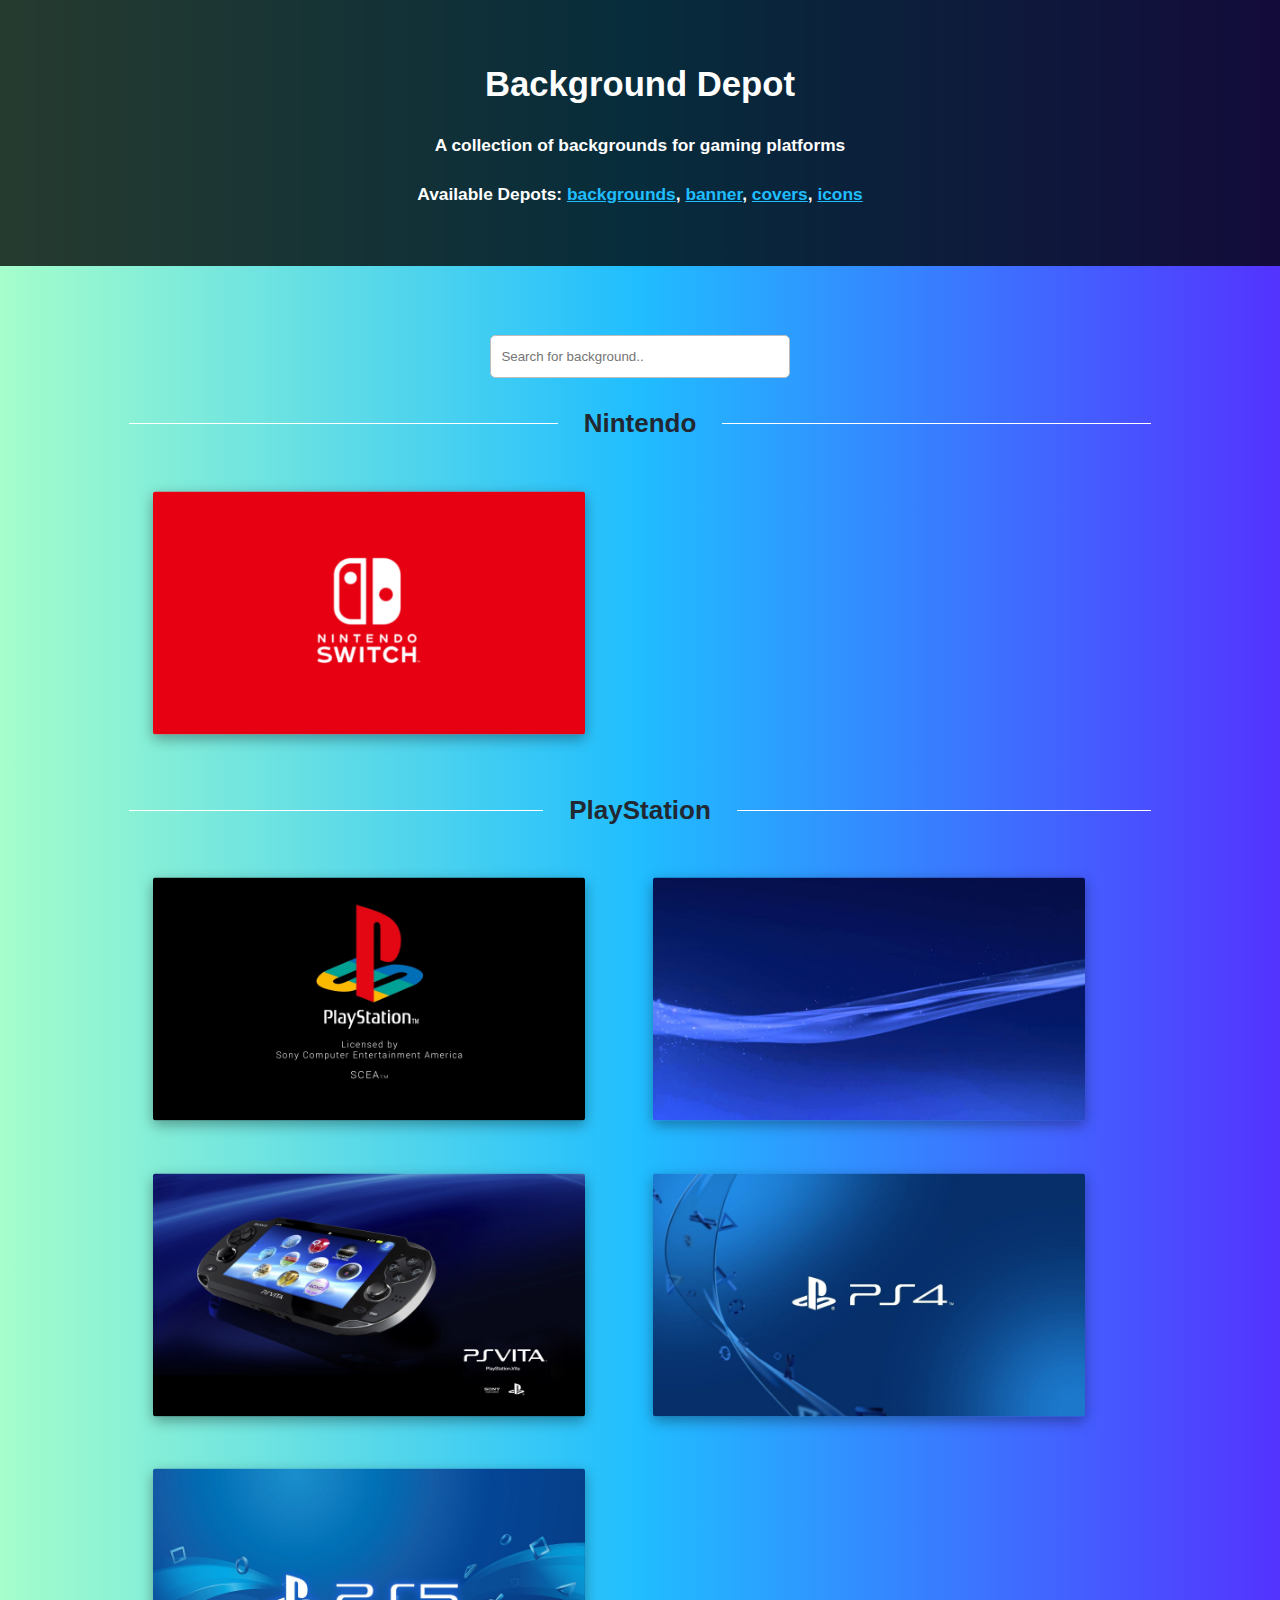
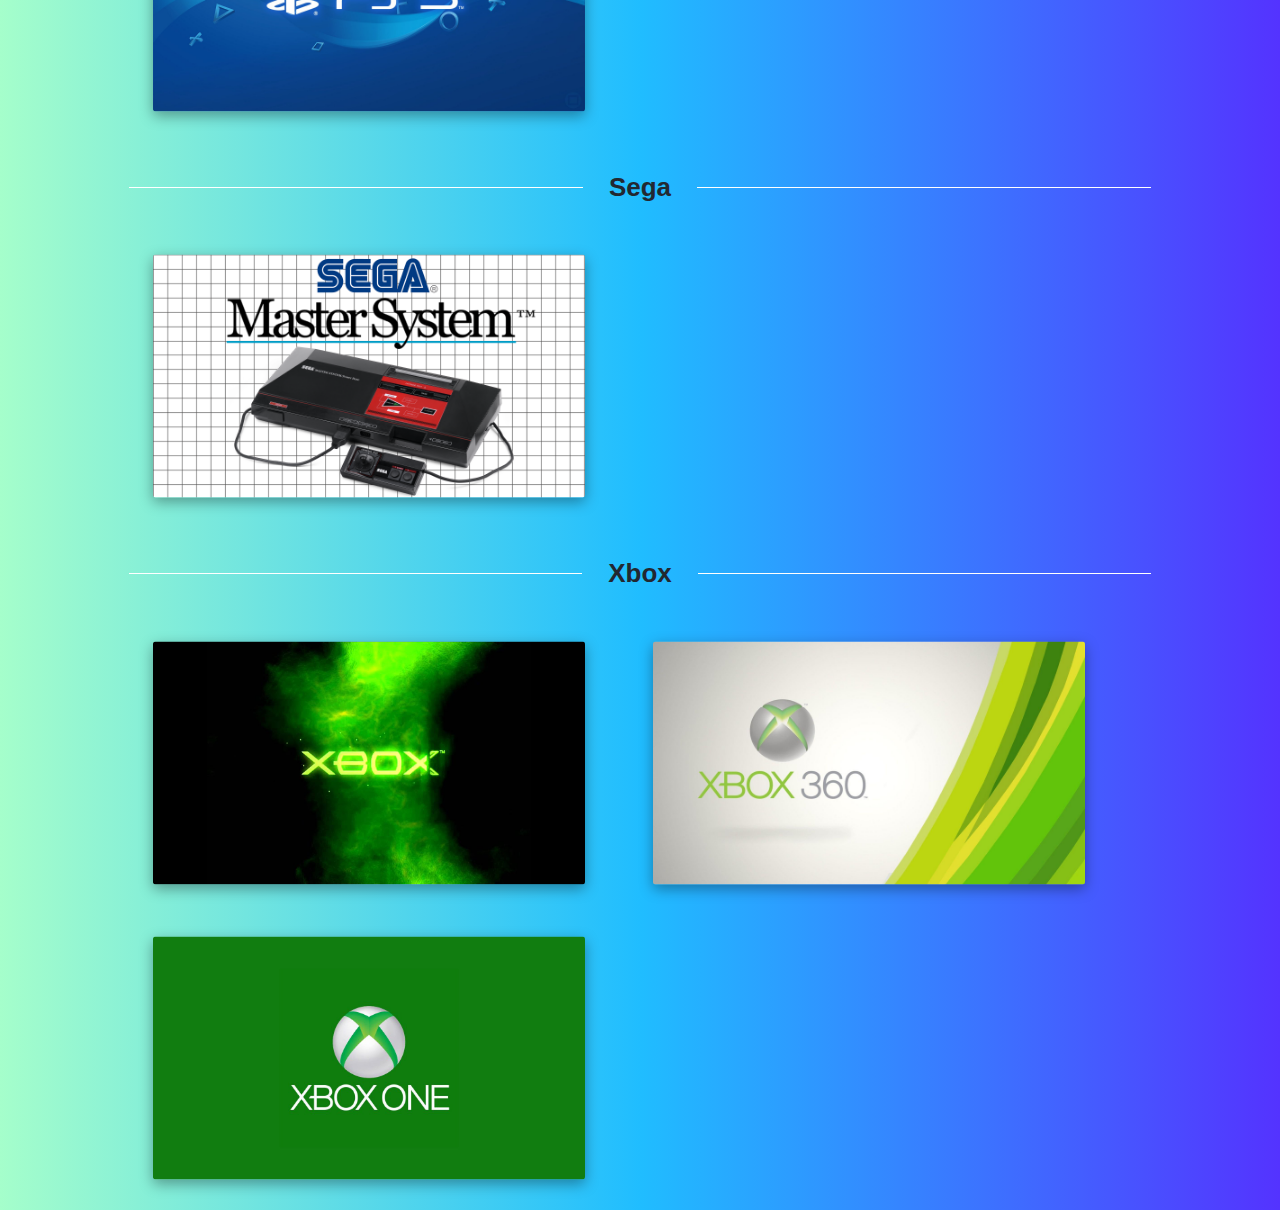
<file: index_background.html>
<!DOCTYPE html>
<html>

<head>
	<meta charset="utf-8">
	<title>Background Depot</title>
	<link rel="icon" type="image_icon/png" href="favicon.png" sizes="16x16">
	<link rel="stylesheet" href="style_background.css">
</head>

<body>

	<header>
		<h1>Background Depot</h1>
		<h4>A collection of backgrounds for gaming platforms</h4>
		<h4>Available Depots: <a href="index_background.html">backgrounds</a>, <a href="index.html">banner</a>, <a href="index_cover.html">covers</a>, <a href="index_icon.html">icons</a> </h4>
	</header>

	<main>
		<input type="text" id="sb" onkeyup="searchBanner()" placeholder="Search for background.." title="Type in a name">
		

		<h2>Nintendo</h2>
		<div class="grid">
			<!-- Nintendo Switch (2017) -->
			<div>
				<img src="image_background/Nintendo/nitendoswitch.png" alt="Nintendo Switch">
			</div>
		</div>
		
		<h2>PlayStation</h2>
		<div class="grid">	
			<!-- PlayStation (1995) -->
			<div>
				<img src="image_background/Playstation/psx.jpg" alt="PSX">
			</div>			
			<!-- PlayStation 2 (2000) -->			
			<!-- PlayStation Portable (2004) -->
			<!-- PlayStation 3 (2006) -->
			<div>
				<img src="image_background/Playstation/ps3.jpg" alt="PS3">
			</div>
			<!-- PlayStation Vita (2011) -->
			<div>
				<img src="image_background/Playstation/psvita.jpg" alt="PS Vita">
			</div>
			<!-- PlayStation 4 (2013) -->
			<div>
				<img src="image_background/Playstation/ps4.jpg" alt="PS4">
			</div>
			<!-- PlayStation 5 (2020) -->
			<div>
				<img src="image_background/Playstation/ps5.jpg" alt="PS5">
			</div>
		</div>	
		
		<h2>Sega</h2>
		<div class="grid">
			<!-- SG-1000 (1983) -->
			<!-- Master System (1985) -->
			<div>
				<img src="image_background/Sega/Master System.png" alt="Master System">
			</div>
			<!-- Mega Drive/Genesis (1988) -->
			<!-- Game Gear (1990) -->
			<!-- Sega CD (1991) -->
			<!-- Sega Pico (1993) -->
			<!-- 32X (1994) -->
			<!-- Sega Saturn (1994) -->
			<!-- Dreamcast (1998) -->
			<!-- Sega NAOMI (1998) -->
			<!-- Atomiswave (2003) -->			
		</div>
		
		<h2>Xbox</h2>
		<div class="grid">
			<!-- Xbox (2001) -->
			<div>
				<img src="image_background/Xbox/xbox.jpg" alt="OG Xbox">
			</div>
			<!-- Xbox 360 (2005) -->
			<div>
				<img src="image_background/Xbox/xbox360.jpg" alt="Xbox 360">
			</div>
			<!-- Xbox One (2013), Xbox One S (2016), Xbox One X (2017) -->
			<div>
				<img src="image_background/Xbox/xboxone.jpg" alt="Xbox One">
			</div>
		</div>
	</main>

</body>
<style id="computed-style"></style>
<script>
	const style = document.getElementById("computed-style");
	function searchBanner() {
		var input, filter, imgs, img, i, txtValue;
		input = document.getElementById("sb");
		filter = input.value.toUpperCase();
		if(filter.length>0)
			document.body.style.setProperty("--se","none");
		else
			document.body.style.setProperty("--se","flex");
		imgs = document.getElementsByTagName("img");
		for (i = 0; i < imgs.length; i++) {
			img = imgs[i];
			txtValue = img.alt;
			if (txtValue.toUpperCase().indexOf(filter) > -1) {
				img.parentElement.style.display = "";
			} else {
				img.parentElement.style.display = "none";
			}
		}

	}
</script>

</html>
</file>
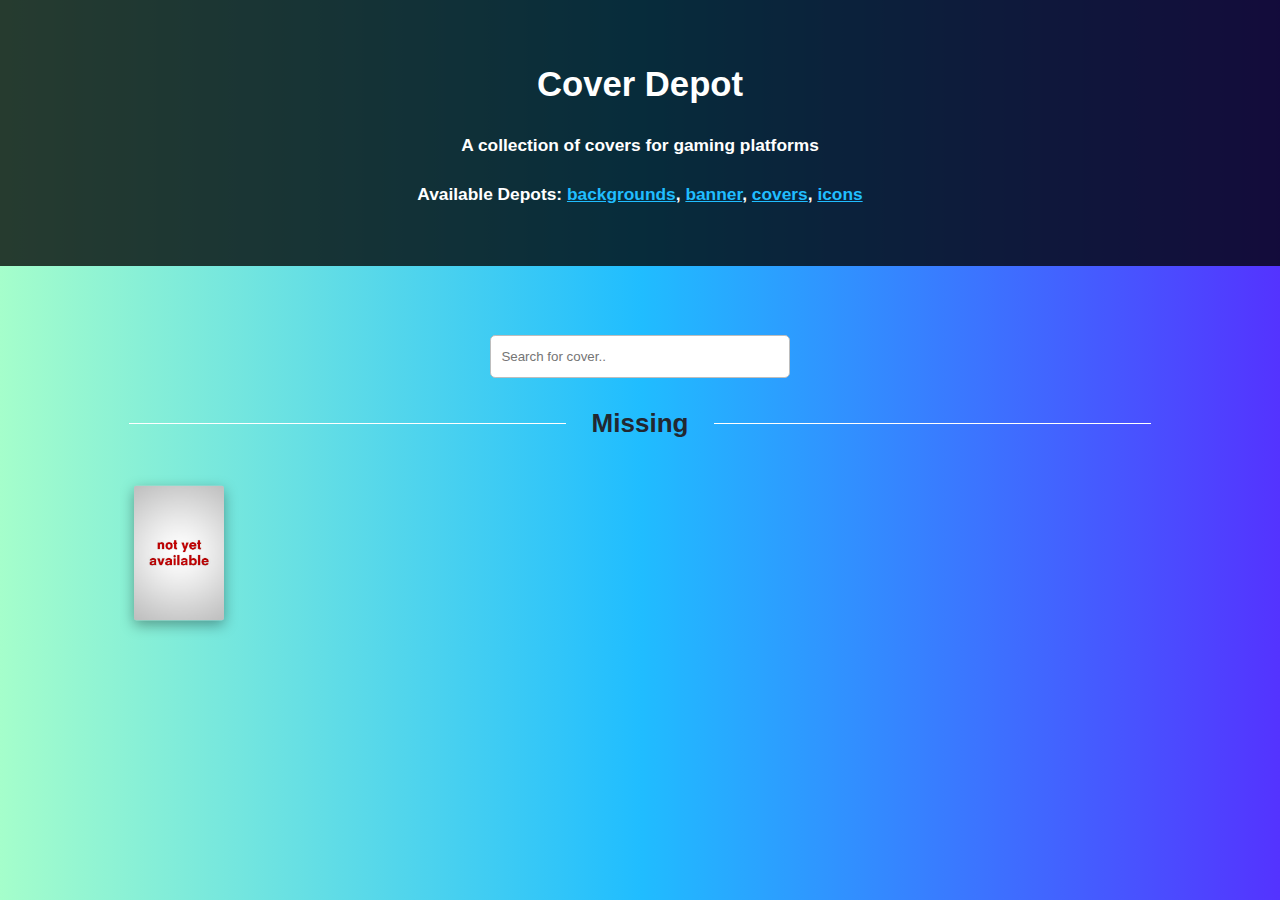
<file: index_cover.html>
<!DOCTYPE html>
<html>

<head>
	<meta charset="utf-8">
	<title>Cover Depot</title>
	<link rel="icon" type="image_icon/png" href="favicon.png" sizes="16x16">
	<link rel="stylesheet" href="style_cover.css">
</head>

<body>

	<header>
		<h1>Cover Depot</h1>
		<h4>A collection of covers for gaming platforms</h4>
		<h4>Available Depots: <a href="index_background.html">backgrounds</a>, <a href="index.html">banner</a>, <a href="index_cover.html">covers</a>, <a href="index_icon.html">icons</a> </h4>
	</header>

	<main>
		<input type="text" id="sb" onkeyup="searchBanner()" placeholder="Search for cover.." title="Type in a name">	
		<h2>Missing</h2>
			<div class="grid">
				<div>
					<img src="image_cover/Missing/missing.jpg" alt="Missing">
				</div>
			</div>
	</main>

</body>
<style id="computed-style"></style>
<script>
	const style = document.getElementById("computed-style");
	function searchBanner() {
		var input, filter, imgs, img, i, txtValue;
		input = document.getElementById("sb");
		filter = input.value.toUpperCase();
		if(filter.length>0)
			document.body.style.setProperty("--se","none");
		else
			document.body.style.setProperty("--se","flex");
		imgs = document.getElementsByTagName("img");
		for (i = 0; i < imgs.length; i++) {
			img = imgs[i];
			txtValue = img.alt;
			if (txtValue.toUpperCase().indexOf(filter) > -1) {
				img.parentElement.style.display = "";
			} else {
				img.parentElement.style.display = "none";
			}
		}

	}
</script>

</html>
</file>
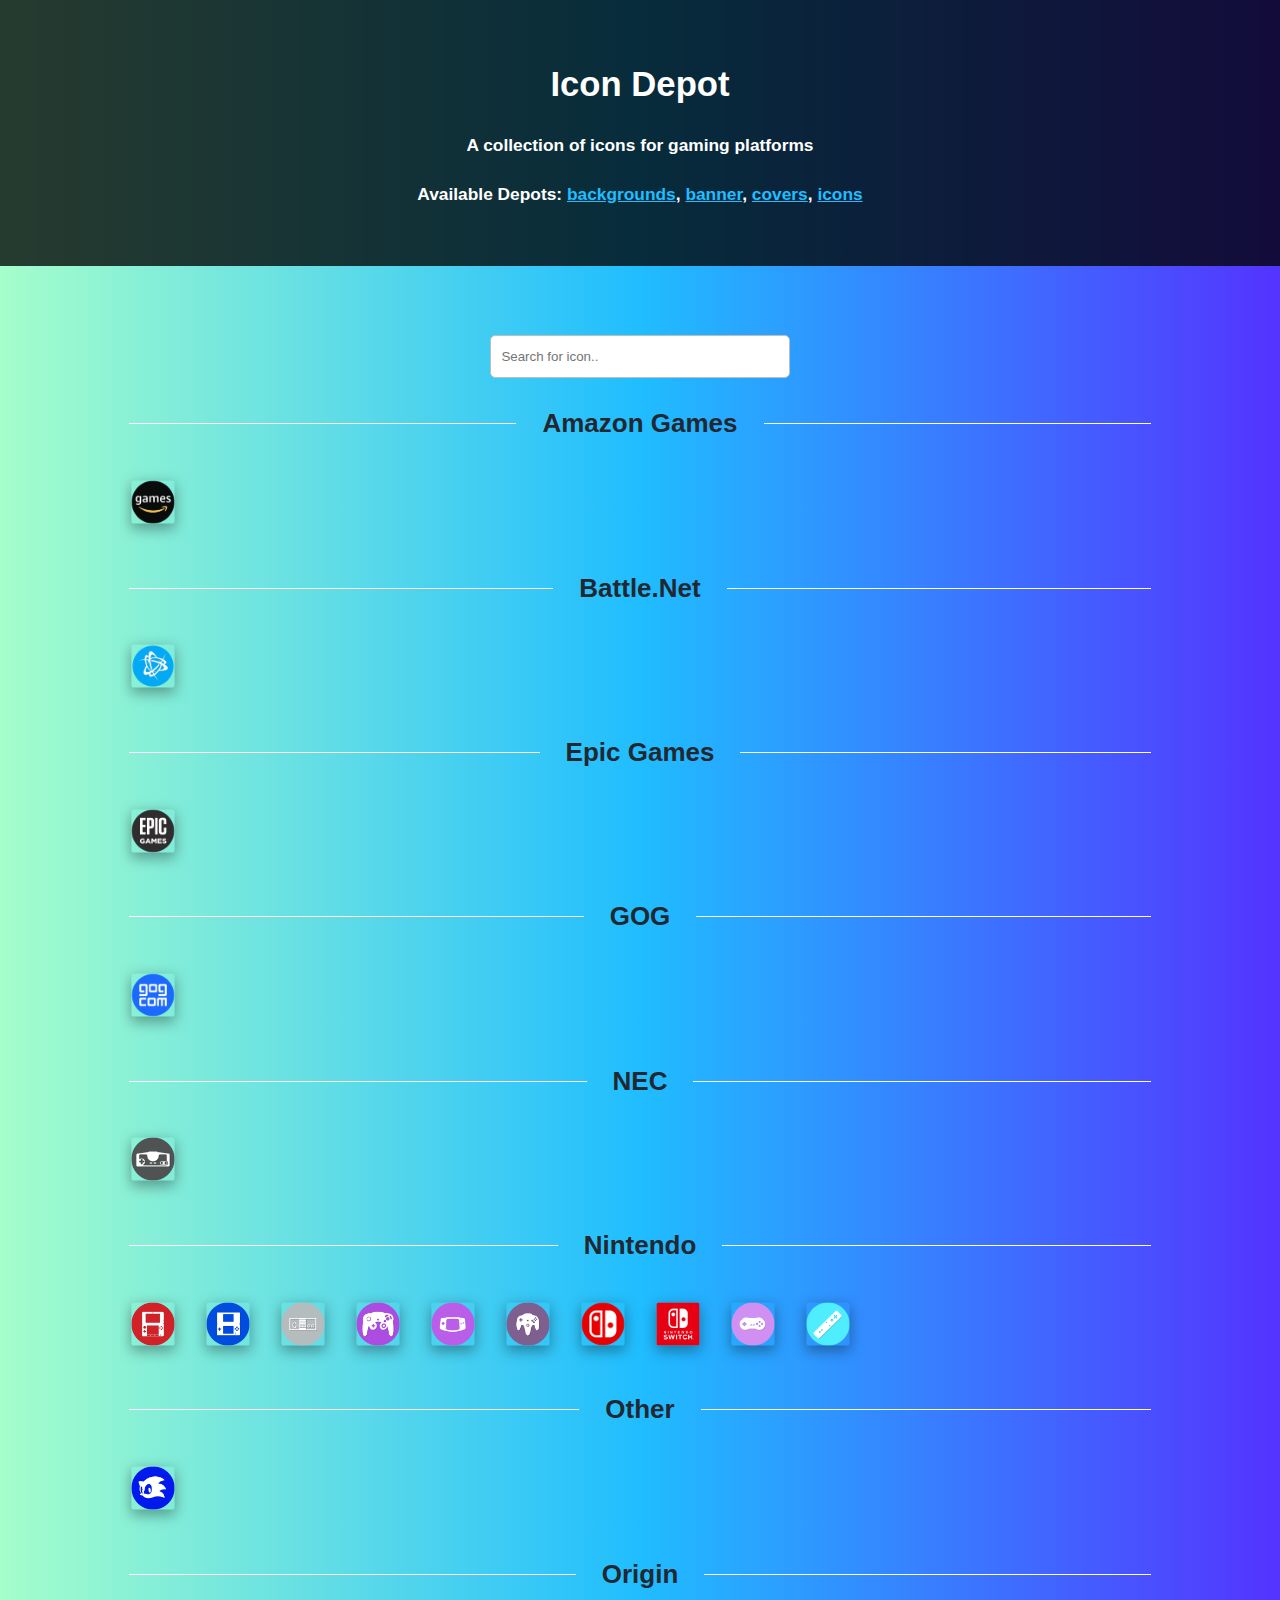
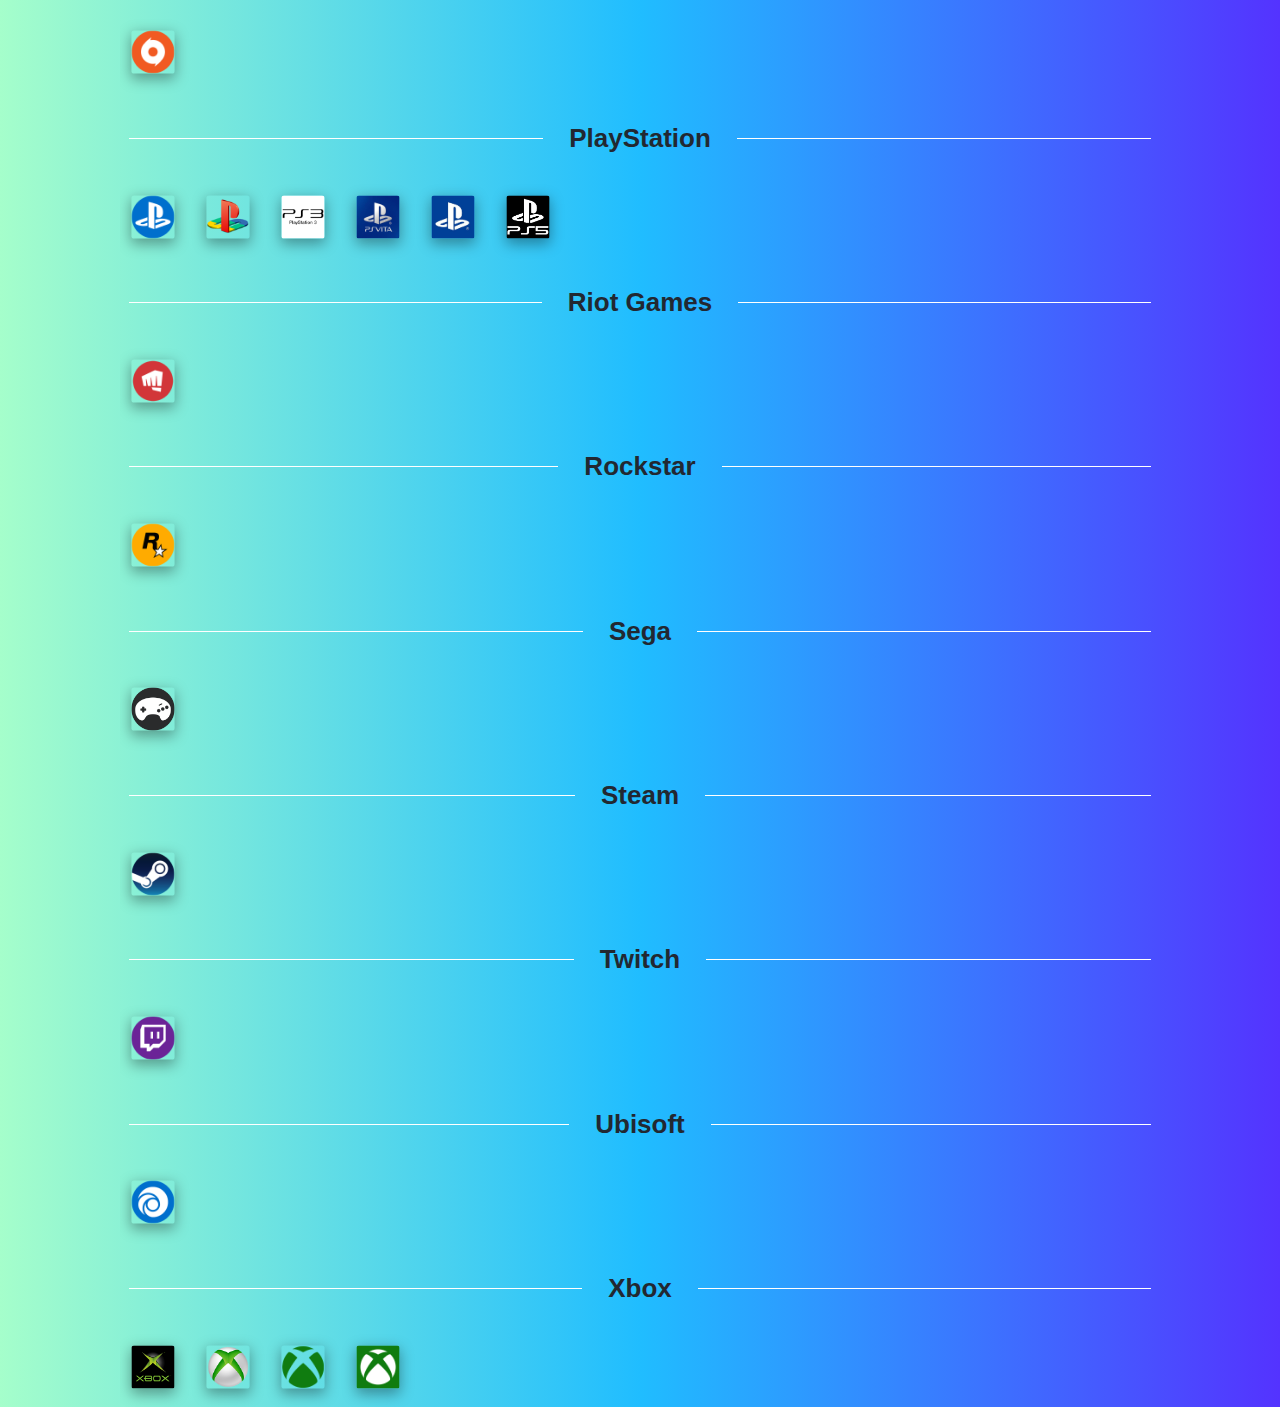
<file: index_icon.html>
<!DOCTYPE html>
<html>

<head>
	<meta charset="utf-8">
	<title>Icon Depot</title>
	<link rel="icon" type="image_icon/png" href="favicon.png" sizes="16x16">
	<link rel="stylesheet" href="style_icon.css">
</head>

<body>

	<header>
		<h1>Icon Depot</h1>
		<h4>A collection of icons for gaming platforms</h4>
		<h4>Available Depots: <a href="index_background.html">backgrounds</a>, <a href="index.html">banner</a>, <a href="index_cover.html">covers</a>, <a href="index_icon.html">icons</a> </h4>
	</header>

	<main>
		<input type="text" id="sb" onkeyup="searchBanner()" placeholder="Search for icon.." title="Type in a name">	
		<h2>Amazon Games</h2>
			<div class="grid">
				<div>
					<img src="image_icon/Amazon/AmazonGames_GetFR3AKY.png" alt="Amazon Games">
				</div>
			</div>

		<h2>Battle.Net</h2>
		<div class="grid">
			<div>
				<img src="image_icon/Battle.Net/Battlenet_GetFR3AKY.png" alt="Battle.Net">
			</div>
		</div>

		<h2>Epic Games</h2>
		<div class="grid">
			<div>
				<img src="image_icon/Epic Games Store/EpicGames_GetFR3AKY.png" alt="Epic Games">
			</div>
		</div>

		<h2>GOG</h2>
		<div class="grid">
			<div>
				<img src="image_icon/GOG Store/GOG_GetFR3AKY.png" alt="GOG Store">
			</div>
		</div>

		<h2>NEC</h2>
		<div class="grid">
			<div>
				<img src="image_icon/NEC/nec_emuler_(kame).png" alt="NEC">
			</div>
		</div>

		<h2>Nintendo</h2>
		<div class="grid">
			<!-- Nintendo 3DS -->
			<div>
				<img src="image_icon/Nintendo/Nintendo_3ds_emuler_(kame).png" alt="Nintendo 3DS">
			</div>
			<!-- Nintendo DS -->
			<div>
				<img src="image_icon/Nintendo/Nintendo_nds_emuler_(kame).png" alt="Nintendo DS">
			</div>
			<!-- Nintendo Entertainment System -->
			<div>
				<img src="image_icon/Nintendo/Nintendo_nes_emuler_(kame).png" alt="Nintendo Entertainment System">
			</div>
			<!-- Nintendo GameCube -->
			<div>
				<img src="image_icon/Nintendo/Nintendo_gamecube_emuler_(kame).png" alt="Nintendo GameCube">
			</div>
			<!-- Nintendo Gameboy Advance -->
			<div>
				<img src="image_icon/Nintendo/Nintendo_gba_emuler_(kame).png" alt="Nintendo Gameboy Advance">
			</div>
			<!-- Nintendo 64 -->
			<div>
				<img src="image_icon/Nintendo/Nintendo_n64_emuler_(kame).png" alt="Nintendo 64">
			</div>
			<!-- Nintendo Switch (2017) -->
			<div>
				<img src="image_icon/Nintendo/Nintendo_GetFR3AKY.png" alt="Nintendo Switch">
			</div>
			<div>
				<img src="image_icon/Nintendo/Nintendo_switch_joyrider3774.png" alt="Nintendo Switch">
			</div>
			<!-- Super Nintendo Entertainment System -->
			<div>
				<img src="image_icon/Nintendo/Nintendo_snes_emuler_(kame).png" alt="Super Nintendo Entertainment System">
			</div>
			<!-- Nintendo Wii -->
			<div>
				<img src="image_icon/Nintendo/Nintendo_wii_emuler_(kame).png" alt="Nintendo Wii">
			</div>
		</div>

		<h2>Other</h2>
		<div class="grid">
			<div>
				<img src="image_icon/Other/sonic_emuler_(kame).png" alt="Sonic">
			</div>
		</div>

		<h2>Origin</h2>
		<div class="grid">
			<div>
				<img src="image_icon/Origin/Origin_GetFR3AKY.png" alt="Origin">
			</div>
		</div>

		<h2>PlayStation</h2>
		<div class="grid">
			<!-- Generic -->
			<div>
				<img src="image_icon/Playstation/Playstation_GetFR3AKY.png" alt="PlayStation">
			</div>	
			<!-- PlayStation (1995) -->
			<div>
				<img src="image_icon/Playstation/psx_joyrider3774.png" alt="Playstation PSX">
			</div>
			<!-- PlayStation 2 (2000) -->			
			<!-- PlayStation Portable (2004) -->
			<!-- PlayStation 3 (2006) -->
			<div>
				<img src="image_icon/Playstation/ps3_joyrider3774.png" alt="Playstation 3">
			</div>
			<!-- PlayStation Vita (2011) -->
			<div>
				<img src="image_icon/Playstation/psvita_joyrider3774.jpg" alt="Playstation Vita">
			</div>
			<!-- PlayStation 4 (2013) -->
			<div>
				<img src="image_icon/Playstation/ps4_joyrider3774.jpg" alt="Playstation 4">
			</div>
			<!-- PlayStation 5 (2020) -->
			<div>
				<img src="image_icon/Playstation/ps5_joyrider3774.png" alt="PS5">
			</div>
		</div>		
		
		<h2>Riot Games</h2>
		<div class="grid">
			<div>
				<img src="image_icon/Riot Games/RiotGames_GetFR3AKY.png" alt="Riot Games">
			</div>
		</div>

		<h2>Rockstar</h2>
		<div class="grid">
			<div>
				<img src="image_icon/Rockstar/Rockstar_GetFR3AKY.png" alt="Rockstar">
			</div>
		</div>

		<h2>Sega</h2>
		<div class="grid">
			<!-- SG-1000 (1983) -->
			<!-- Master System (1985) -->
			<!-- Mega Drive/Genesis (1988) -->
			<div>
				<img src="image_icon/Sega/genesis_emuler_(kame).png" alt="Sega Mega Drive/Genesis (1988)">
			</div>
			<!-- Game Gear (1990) -->
			<!-- Sega CD (1991) -->
			<!-- Sega Pico (1993) -->
			<!-- 32X (1994) -->
			<!-- Sega Saturn (1994) -->
			<!-- Dreamcast (1998) -->
			<!-- Sega NAOMI (1998) -->
			<!-- Atomiswave (2003) -->
		</div>

		<h2>Steam</h2>
		<div class="grid">
			<div>
				<img src="image_icon/Steam/Steam_GetFR3AKY.png" alt="Steam">
			</div>
		</div>

		<h2>Twitch</h2>
		<div class="grid">
			<div>
				<img src="image_icon/Twitch/Twitch_GetFR3AKY.png" alt="Twitch">
			</div>
		</div>

		<h2>Ubisoft</h2>
		<div class="grid">
			<div>
				<img src="image_icon/Ubisoft/Uplay_GetFR3AKY.png" alt="UPlay">
			</div>
		</div>

		<h2>Xbox</h2>
		<div class="grid">
			<!-- Xbox (2001) -->
			<div>
				<img src="image_icon/Xbox/xbox_joyrider3774.png" alt="Microsoft OG Xbox">
			</div>
			<!-- Xbox 360 (2005) -->
			<div>
				<img src="image_icon/Xbox/xbox360_joyrider3774.png" alt="Microsoft Xbox 360">
			</div>
			<!-- Xbox One (2013), Xbox One S (2016), Xbox One X (2017) -->
			<div>
				<img src="image_icon/Xbox/Xbox_GetFR3AKY.png" alt="Microsoft Xbox One">
			</div>	
			<div>
				<img src="image_icon/Xbox/xboxone_joyrider3774.jpg" alt="Microsoft Xbox One">
			</div>			
			<!-- Xbox Game Pass (2017) -->
			<!-- Project xCloud (2019) -->
			<!-- Xbox Series S/X (2020) -->	
		</div>
	</main>

</body>
<style id="computed-style"></style>
<script>
	const style = document.getElementById("computed-style");
	function searchBanner() {
		var input, filter, imgs, img, i, txtValue;
		input = document.getElementById("sb");
		filter = input.value.toUpperCase();
		if(filter.length>0)
			document.body.style.setProperty("--se","none");
		else
			document.body.style.setProperty("--se","flex");
		imgs = document.getElementsByTagName("img");
		for (i = 0; i < imgs.length; i++) {
			img = imgs[i];
			txtValue = img.alt;
			if (txtValue.toUpperCase().indexOf(filter) > -1) {
				img.parentElement.style.display = "";
			} else {
				img.parentElement.style.display = "none";
			}
		}

	}
</script>

</html>
</file>
<file: style.css>
/* ----------- General improvements ----------- */
* {
	box-sizing: border-box;
	border-spacing: 0;
}

html,
body {
	margin: 0;
	padding: 0;
}
body{
	--se: flex;/* Used to hide/show category */
}

html {
	font: 13pt Helvetica, sans-serif;
	line-height: 1.5;
	scroll-behavior: smooth;
	color: #222831;
	background: #5433FF;  /* fallback for old browsers */
	background: -webkit-linear-gradient(to right, #A5FECB, #20BDFF, #5433FF);  /* Chrome 10-25, Safari 5.1-6 */
	background: linear-gradient(to right, #A5FECB, #20BDFF, #5433FF); /* W3C, IE 10+/ Edge, Firefox 16+, Chrome 26+, Opera 12+, Safari 7+ */
}

/* ------------------ Links ------------------ */
a:link {
  color: #20BDFF;
}

a:visited {
  color: #20BDFF;
}

a:hover {
  color: #fff;
}

a:active {
  color: #20BDFF;
}

/* ------------------ Header ------------------ */
header {

	display: block;
	margin: 0;
	width: 100%;
	overflow-x: auto;
	overflow-y: hidden;
	text-align: center;
	padding: 2rem 1rem;
	background: #000000c4;
	color: #fff;
}

/* -------------- Main container -------------- */
main {
	margin: auto;
	width: 100%;
	max-width: 60rem;
	padding: 4rem 0.5rem 0rem;
	overflow-x: hidden;
}

/* --------------- Grid columns --------------- */
.grid {
	flex-wrap: wrap;
	display: flex;
	margin: 0 -0.5rem;
	align-items: stretch;
}

.grid>div {
	padding: .5rem;
	flex: 0 0 33.33%;
}

.grid>div>* {
	margin-top: 0;
}
@media (max-width:60em){
	.grid>div {
		flex: 0 0 50%;
	}
}
@media (max-width: 40em) {
	.grid{
	  flex-direction: column !important;
	}
  }

/* ---------- H2 for Banner category ---------- */

h2 {
	display: var(--se);
	align-items: center;
	margin: 1em -1em;
  }
 h2:before, h2:after {
	content: "";
	flex: 1;
	height: 1px;
	margin: 0 1em;
	background: #fff;
  }
  
  
/* ------------------- Input ------------------ */

input{
	display: block;
  background: #fff;
  padding: .6rem;
  border-radius: 0.3rem;
  width: 100%;
  border: 0.1rem solid #BDBDBD;
  outline: none;
  height: 2.5rem;
}
input:hover{
	border: 0.1rem solid #0F52BA !important;
}

/* ---------------- Search Bar ---------------- */
#sb{
	max-width: 300px;
	margin:auto;
}
/* ------------------ Footer ------------------ */

footer {
	padding: 1rem 0;
}

/* --------------- Banners image -------------- */

img {
	max-width: 100%;
	max-height: 100%;
	box-shadow: rgba(0, 0, 0, 0.35) 0px 5px 15px;
	border-radius: 3px;
	transform: scale(.9);
	transition: transform 250ms ease-in-out;
}

img:hover {
	transform: scale(1);
}
</file>
<file: style_background.css>
/* ----------- General improvements ----------- */
* {
	box-sizing: border-box;
	border-spacing: 0;
}

html,
body {
	margin: 0;
	padding: 0;
}
body{
	--se: flex;/* Used to hide/show category */
}

html {
	font: 13pt fantasy, sans-serif;
	line-height: 1.5;
	scroll-behavior: smooth;
	color: #222831;
	background: #5433FF;  /* fallback for old browsers */
	background: -webkit-linear-gradient(to right, #A5FECB, #20BDFF, #5433FF);  /* Chrome 10-25, Safari 5.1-6 */
	background: linear-gradient(to right, #A5FECB, #20BDFF, #5433FF); /* W3C, IE 10+/ Edge, Firefox 16+, Chrome 26+, Opera 12+, Safari 7+ */
}

/* ------------------ Links ------------------ */
a:link {
  color: #20BDFF;
}

a:visited {
  color: #20BDFF;
}

a:hover {
  color: #fff;
}

a:active {
  color: #20BDFF;
}

/* ------------------ Header ------------------ */
header {

	display: block;
	margin: 0;
	width: 100%;
	overflow-x: auto;
	overflow-y: hidden;
	text-align: center;
	padding: 2rem 1rem;
	background: #000000c4;
	color: #fff;
}

/* -------------- Main container -------------- */
main {
	margin: auto;
	width: 100%;
	max-width: 60rem;
	padding: 4rem 0.5rem 0rem;
	overflow-x: hidden;
}

/* --------------- Grid columns --------------- */
.grid {
	flex-wrap: wrap;
	display: flex;
	margin: 0 -0.5rem;
	align-items: stretch;
}

.grid>div {
	padding: .5rem;
	flex: 0 0 500px;
}

.grid>div>* {
	margin-top: 0;
}
@media (max-width:60em){
	.grid>div {
		flex: 0 0 500px;
	}
}
@media (max-width: 40em) {
	.grid{
	  flex-direction: column !important;
	}
  }

/* ---------- H2 for Banner category ---------- */

h2 {
	display: var(--se);
	align-items: center;
	margin: 1em -1em;
  }
 h2:before, h2:after {
	content: "";
	flex: 1;
	height: 1px;
	margin: 0 1em;
	background: #fff;
  }
  
  
/* ------------------- Input ------------------ */

input{
	display: block;
  background: #fff;
  padding: .6rem;
  border-radius: 0.3rem;
  width: 100%;
  border: 0.1rem solid #BDBDBD;
  outline: none;
  height: 2.5rem;
}
input:hover{
	border: 0.1rem solid #0F52BA !important;
}

/* ---------------- Search Bar ---------------- */
#sb{
	max-width: 300px;
	margin:auto;
}
/* ------------------ Footer ------------------ */

footer {
	padding: 1rem 0;
}

/* --------------- Icon image -------------- */

img {
	width: 480px;
	max-height: 270px;
	box-shadow: rgba(0, 0, 0, 0.35) 0px 5px 15px;
	border-radius: 3px;
	transform: scale(.9);
	transition: transform 250ms ease-in-out;
}

img:hover {
	transform: scale(1);
}
</file>
<file: style_cover.css>
/* ----------- General improvements ----------- */
* {
	box-sizing: border-box;
	border-spacing: 0;
}

html,
body {
	margin: 0;
	padding: 0;
}
body{
	--se: flex;/* Used to hide/show category */
}

html {
	font: 13pt fantasy, sans-serif;
	line-height: 1.5;
	scroll-behavior: smooth;
	color: #222831;
	background: #5433FF;  /* fallback for old browsers */
	background: -webkit-linear-gradient(to right, #A5FECB, #20BDFF, #5433FF);  /* Chrome 10-25, Safari 5.1-6 */
	background: linear-gradient(to right, #A5FECB, #20BDFF, #5433FF); /* W3C, IE 10+/ Edge, Firefox 16+, Chrome 26+, Opera 12+, Safari 7+ */
}

/* ------------------ Links ------------------ */
a:link {
  color: #20BDFF;
}

a:visited {
  color: #20BDFF;
}

a:hover {
  color: #fff;
}

a:active {
  color: #20BDFF;
}

/* ------------------ Header ------------------ */
header {

	display: block;
	margin: 0;
	width: 100%;
	overflow-x: auto;
	overflow-y: hidden;
	text-align: center;
	padding: 2rem 1rem;
	background: #000000c4;
	color: #fff;
}

/* -------------- Main container -------------- */
main {
	margin: auto;
	width: 100%;
	max-width: 60rem;
	padding: 4rem 0.5rem 0rem;
	overflow-x: hidden;
}

/* --------------- Grid columns --------------- */
.grid {
	flex-wrap: wrap;
	display: flex;
	margin: 0 -0.5rem;
	align-items: stretch;
}

.grid>div {
	padding: .5rem;
	flex: 0 0 100px;
}

.grid>div>* {
	margin-top: 0;
}
@media (max-width:60em){
	.grid>div {
		flex: 0 0 100px;
	}
}
@media (max-width: 40em) {
	.grid{
	  flex-direction: column !important;
	}
  }

/* ---------- H2 for Banner category ---------- */

h2 {
	display: var(--se);
	align-items: center;
	margin: 1em -1em;
  }
 h2:before, h2:after {
	content: "";
	flex: 1;
	height: 1px;
	margin: 0 1em;
	background: #fff;
  }
  
  
/* ------------------- Input ------------------ */

input{
	display: block;
  background: #fff;
  padding: .6rem;
  border-radius: 0.3rem;
  width: 100%;
  border: 0.1rem solid #BDBDBD;
  outline: none;
  height: 2.5rem;
}
input:hover{
	border: 0.1rem solid #0F52BA !important;
}

/* ---------------- Search Bar ---------------- */
#sb{
	max-width: 300px;
	margin:auto;
}
/* ------------------ Footer ------------------ */

footer {
	padding: 1rem 0;
}

/* --------------- Icon image -------------- */

img {
	width: 100px;
	max-height: 150px;
	box-shadow: rgba(0, 0, 0, 0.35) 0px 5px 15px;
	border-radius: 3px;
	transform: scale(.9);
	transition: transform 250ms ease-in-out;
}

img:hover {
	transform: scale(1);
}
</file>
<file: style_icon.css>
/* ----------- General improvements ----------- */
* {
	box-sizing: border-box;
	border-spacing: 0;
}

html,
body {
	margin: 0;
	padding: 0;
}
body{
	--se: flex;/* Used to hide/show category */
}

html {
	font: 13pt fantasy, sans-serif;
	line-height: 1.5;
	scroll-behavior: smooth;
	color: #222831;
	background: #5433FF;  /* fallback for old browsers */
	background: -webkit-linear-gradient(to right, #A5FECB, #20BDFF, #5433FF);  /* Chrome 10-25, Safari 5.1-6 */
	background: linear-gradient(to right, #A5FECB, #20BDFF, #5433FF); /* W3C, IE 10+/ Edge, Firefox 16+, Chrome 26+, Opera 12+, Safari 7+ */
}

/* ------------------ Links ------------------ */
a:link {
  color: #20BDFF;
}

a:visited {
  color: #20BDFF;
}

a:hover {
  color: #fff;
}

a:active {
  color: #20BDFF;
}


/* ------------------ Header ------------------ */
header {

	display: block;
	margin: 0;
	width: 100%;
	overflow-x: auto;
	overflow-y: hidden;
	text-align: center;
	padding: 2rem 1rem;
	background: #000000c4;
	color: #fff;
}

/* -------------- Main container -------------- */
main {
	margin: auto;
	width: 100%;
	max-width: 60rem;
	padding: 4rem 0.5rem 0rem;
	overflow-x: hidden;
}

/* --------------- Grid columns --------------- */
.grid {
	flex-wrap: wrap;
	display: flex;
	margin: 0 -0.5rem;
	align-items: stretch;
}

.grid>div {
	padding: .5rem;
	flex: 0 0 75px;
}

.grid>div>* {
	margin-top: 0;
}
@media (max-width:60em){
	.grid>div {
		flex: 0 0 75px;
	}
}
@media (max-width: 40em) {
	.grid{
	  flex-direction: column !important;
	}
  }

/* ---------- H2 for Banner category ---------- */

h2 {
	display: var(--se);
	align-items: center;
	margin: 1em -1em;
  }
 h2:before, h2:after {
	content: "";
	flex: 1;
	height: 1px;
	margin: 0 1em;
	background: #fff;
  }
  
  
/* ------------------- Input ------------------ */

input{
	display: block;
  background: #fff;
  padding: .6rem;
  border-radius: 0.3rem;
  width: 100%;
  border: 0.1rem solid #BDBDBD;
  outline: none;
  height: 2.5rem;
}
input:hover{
	border: 0.1rem solid #0F52BA !important;
}

/* ---------------- Search Bar ---------------- */
#sb{
	max-width: 300px;
	margin:auto;
}
/* ------------------ Footer ------------------ */

footer {
	padding: 1rem 0;
}

/* --------------- Icon image -------------- */

img {
	width: 48px;
	max-height: 48px;
	box-shadow: rgba(0, 0, 0, 0.35) 0px 5px 15px;
	border-radius: 3px;
	transform: scale(.9);
	transition: transform 250ms ease-in-out;
}

img:hover {
	transform: scale(1);
}
</file>
